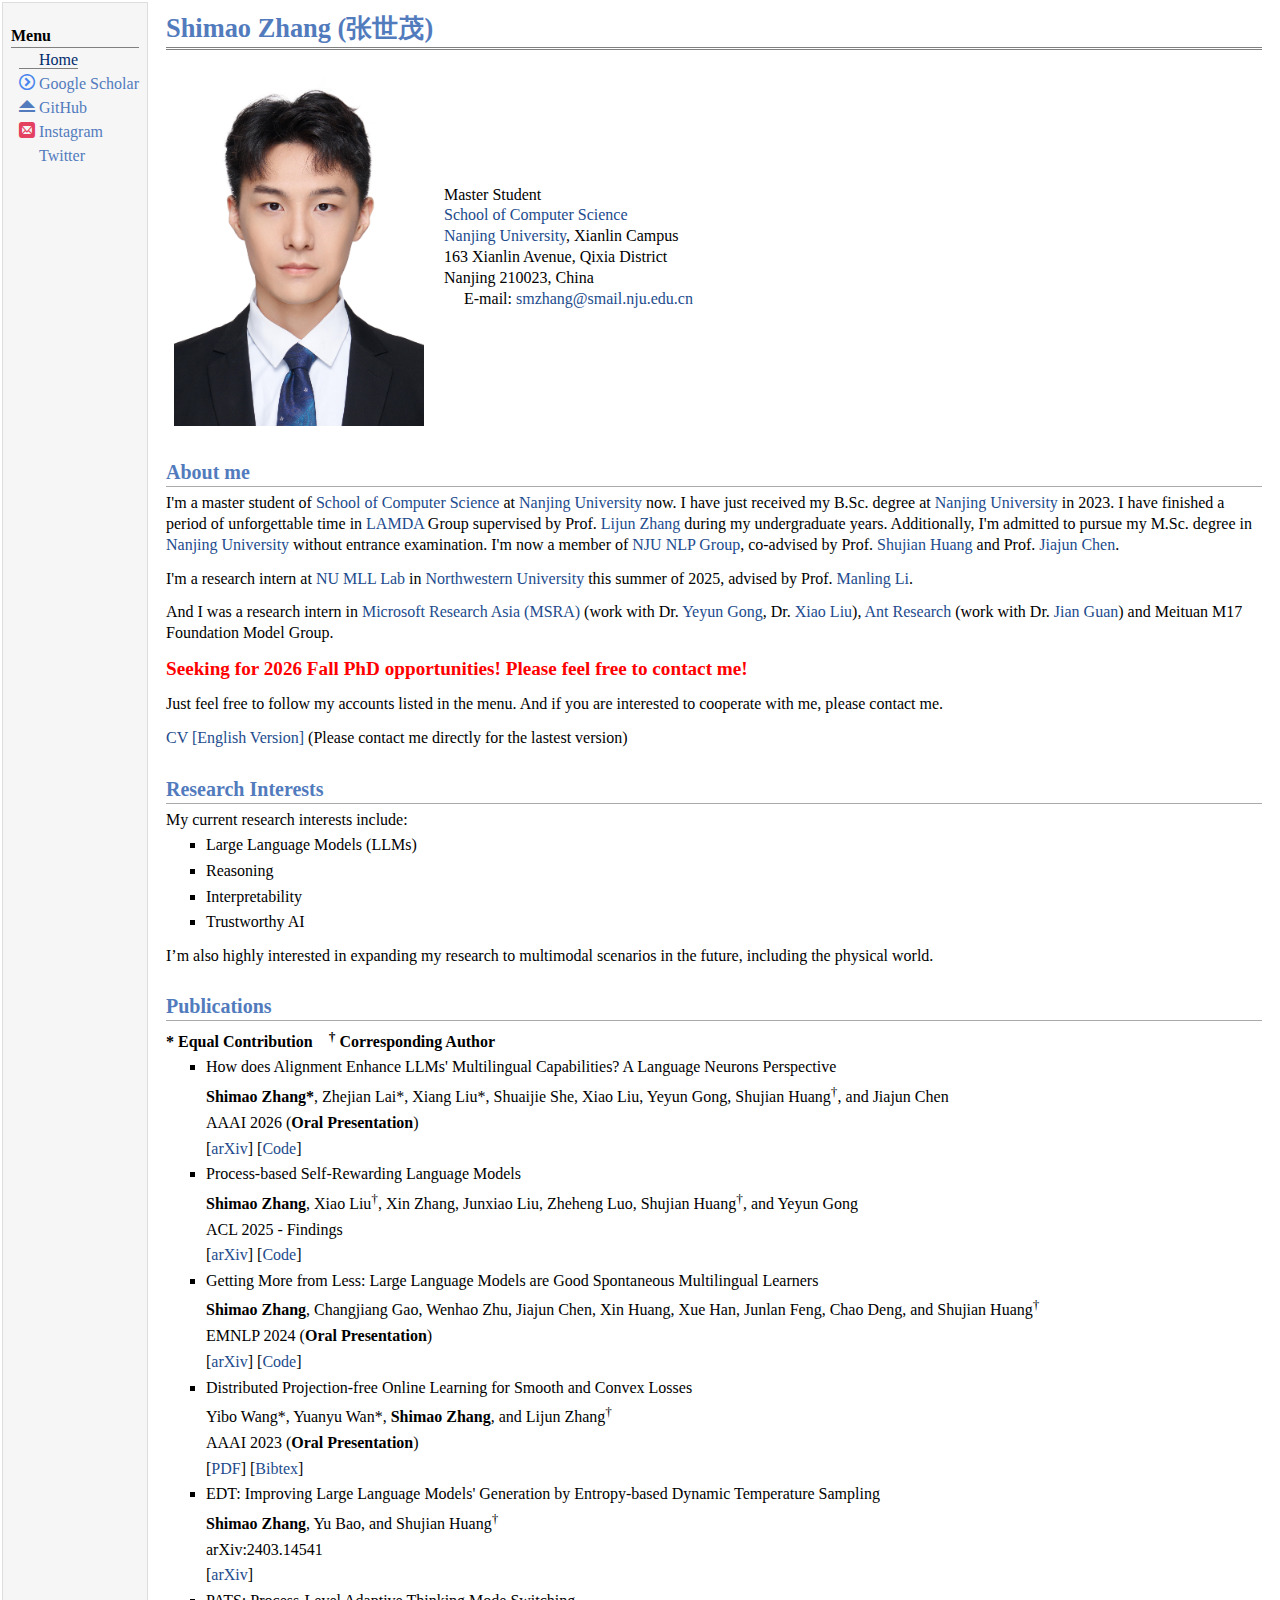
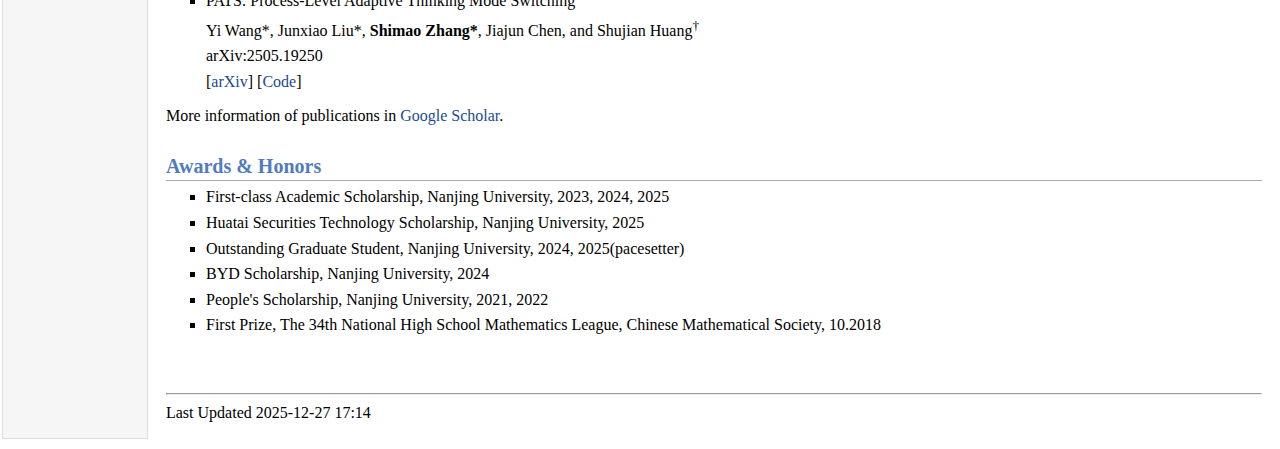
<file: index.html>
<!DOCTYPE html PUBLIC "-//W3C//DTD XHTML 1.1//EN"
  "http://www.w3.org/TR/xhtml11/DTD/xhtml11.dtd">
<html xmlns="http://www.w3.org/1999/xhtml" xml:lang="en">
<head>
  <meta name="generator" content="jemdoc, see http://jemdoc.jaboc.net/" />
  <meta http-equiv="Content-Type" content="text/html;charset=utf-8" />
  <link rel="stylesheet" href="jemdoc.css" type="text/css" />
  <link rel="stylesheet" href="icomoon-v1.0/style.css" type="text/css" />
  <link rel="shortcut icon" href="favicon.ico" />
  <link rel="bookmark" href="favicon.ico" type="image/x-icon"　/>
  <title>Shimao Zhang (张世茂)</title>
</head>
<body>
  <table summary="Table for page layout." id="tlayout">
  <tr valign="top">
    <td id="layout-menu">
      <div class="menu-category">Menu</div>
      <div class="menu-item"><a href="index.html" class="current" target="_blank"><i class="icon-earth"></i> Home</a></div>
      <div class="menu-item"><a href="https://scholar.google.com/citations?user=fCD7VmUAAAAJ"><i class="icon-googlescholar"></i> Google Scholar</a></div>
      <div class="menu-item"><a href="https://github.com/Shimao-Zhang" target="_blank"><i class="icon-github1"></i> GitHub</a></div>
      <!-- <div class="menu-item"><a href="https://www.zhihu.com/people/mi-lan-xiao-tie-jiang-66-31" target="_blank"><i class="icon-zhihu"></i> Zhihu</a></div> -->
      <div class="menu-item"><a href="QR/yoursimonz_qr_ig.png" target="_blank"><i class="icon-instagram1"></i> Instagram</a></div>
      <div class="menu-item"><a href="https://twitter.com/YourSimonz" target="_blank"><i class="icon-twitter1"></i> Twitter</a></div>
    </td>
    <td id="layout-content">
      <div id="toptitle">
        <h1>Shimao Zhang (张世茂)</h1>
      </div>
      <table class="imgtable">
        <tr>
          <td>
          <a href="https://shimao-zhang.github.io/"><img src="photos/IMG_7522.JPG" alt="alt text" width="250px" height="350px" /></a>&nbsp;</td>
          <td align="left"><p>Master Student<br />
          <a href="https://cs.nju.edu.cn">School of Computer Science</a><br />
          <a href="https://www.nju.edu.cn/en/">Nanjing University</a>, Xianlin Campus<br />
          163 Xianlin Avenue, Qixia District<br />
          Nanjing 210023, China<br />
          <i class="icon-envelop"></i> E-mail: <a href="mailto:smzhang@smail.nju.edu.cn">smzhang@smail.nju.edu.cn</a><br />
          </td>
        </tr>
      </table>
      <h2>About me</h2>
        <p>I'm a master student of <a href="https://cs.nju.edu.cn">School of Computer Science</a> at <a href="https://www.nju.edu.cn/en/">Nanjing University</a> now. I have just received my B.Sc. degree at <a href="https://www.nju.edu.cn/en/">Nanjing University</a> in 2023.
        I have finished a period of unforgettable time in <a href="http://www.lamda.nju.edu.cn/">LAMDA</a> Group supervised by Prof. <a href="https://ai.nju.edu.cn/zlj/index.htm">Lijun Zhang</a> during my undergraduate years.
        Additionally, I'm admitted to pursue my M.Sc. degree in <a href="https://www.nju.edu.cn/en/">Nanjing University</a> without entrance examination.
        I'm now a member of <a href="http://nlp.nju.edu.cn/homepage/">NJU NLP Group</a>, co-advised by Prof. <a href="http://nlp.nju.edu.cn/huangsj/">Shujian Huang</a> and Prof. <a href="https://cs.nju.edu.cn/chenjiajun/">Jiajun Chen</a>.</p>
        <p>I'm a research intern at <a href="https://mll-lab-nu.github.io/">NU MLL Lab</a> in <a href="https://www.northwestern.edu/">Northwestern University</a> this summer of 2025, advised by Prof. <a href="https://limanling.github.io/">Manling Li</a>.</p>
        <p>And I was a research intern in <a href="https://www.microsoft.com/en-us/research/lab/microsoft-research-asia/">Microsoft Research Asia (MSRA)</a> (work with Dr. <a href="https://www.microsoft.com/en-us/research/people/yegong/">Yeyun Gong</a>, Dr. <a href="https://xiaoliunlc.github.io/">Xiao Liu</a>), <a href="https://www.antresearch.com/">Ant Research</a> (work with Dr. <a href="https://jianguanthu.github.io/">Jian Guan</a>) and Meituan M17 Foundation Model Group.</p>
        <p><font color="#FF0000"><b><big>Seeking for 2026 Fall PhD opportunities! Please feel free to contact me!</big></b></font></p>
        <p>Just feel free to follow my accounts listed in the menu. And if you are interested to cooperate with me, please contact me.</p>
        <!--<p><a href="">CV [Chinese Version]</a>&emsp;&ensp;<a href="">CV [English Version]</a> (Please contact me directly for the lastest version)</p>-->
        <p><a href="Pubs/CV-ZhangShimao.pdf">CV [English Version]</a> (Please contact me directly for the lastest version)</p>
      <h2>Research Interests</h2>
        <p>My current research interests include:</p>
        <ul>
          <li><p>Large Language Models (LLMs)</p>
          </li>
          <li><p>Reasoning</p>
          </li>
          <li><p>Interpretability</p>
          </li>
          <li><p>Trustworthy AI</p>
          </li>
        </ul>
        <p>I’m also highly interested in expanding my research to multimodal scenarios in the future, including the physical world.</p>
      <h2>Publications</h2>
        <p><b>* Equal Contribution &ensp; <sup>&dagger;</sup> Corresponding Author</b></p>
        <!--<h3>Conference</h3>-->
        <!--<ol>-->
        <ul>
          <li><p>How does Alignment Enhance LLMs' Multilingual Capabilities? A Language Neurons Perspective</p>
            <p><strong>Shimao Zhang*</strong>, Zhejian Lai*, Xiang Liu*, Shuaijie She, Xiao Liu, Yeyun Gong, Shujian Huang<sup>&dagger;</sup>, and Jiajun Chen</p>
            <p>AAAI 2026 (<strong>Oral Presentation</strong>)</p>
            <p>[<a href="https://arxiv.org/abs/2505.21505">arXiv</a>] [<a href="https://github.com/NJUNLP/Language-Neurons-Alignment">Code</a>]</p>
          </li>
          <li><p>Process-based Self-Rewarding Language Models</p>
            <p><strong>Shimao Zhang</strong>, Xiao Liu<sup>&dagger;</sup>, Xin Zhang, Junxiao Liu, Zheheng Luo, Shujian Huang<sup>&dagger;</sup>, and Yeyun Gong</p>
            <p>ACL 2025 - Findings</p>
            <p>[<a href="https://arxiv.org/abs/2503.03746">arXiv</a>] [<a href="https://github.com/Shimao-Zhang/Process-Self-Rewarding">Code</a>]</p>
          </li>
          <li><p>Getting More from Less: Large Language Models are Good Spontaneous Multilingual Learners</p>
            <p><strong>Shimao Zhang</strong>, Changjiang Gao, Wenhao Zhu, Jiajun Chen, Xin Huang, Xue Han, Junlan Feng, Chao Deng, and Shujian Huang<sup>&dagger;</sup></p>
            <!--<p>In Proceedings of the 2024 Conference on Empirical Methods in Natural Language Processing (<strong>EMNLP 2024</strong>), 2024. (<strong>Oral Presentation</strong>)</p>-->
            <p>EMNLP 2024 (<strong>Oral Presentation</strong>)</p>
            <p>[<a href="https://arxiv.org/abs/2405.13816">arXiv</a>] [<a href="https://github.com/Shimao-Zhang/LLM-Multilingual-Learner">Code</a>]</p>
          </li>
          <li><p>Distributed Projection-free Online Learning for Smooth and Convex Losses</p>
            <p>Yibo Wang*, Yuanyu Wan*, <strong>Shimao Zhang</strong>, and Lijun Zhang<sup>&dagger;</sup></p>
            <!--<p>In Proceedings of the 37th AAAI Conference on Artificial Intelligence (<strong>AAAI 2023</strong>), pages 10226 - 10234, 2023.</p>-->
            <p>AAAI 2023 (<strong>Oral Presentation</strong>)</p>
            <p>[<a href="Pubs/2023-AAAI-Distributed.pdf">PDF</a>] [<a href="bibtex/2023-AAAI-Distributed.html">Bibtex</a>]</p>
          </li>
          <li><p>EDT: Improving Large Language Models' Generation by Entropy-based Dynamic Temperature Sampling</p>
            <p><strong>Shimao Zhang</strong>, Yu Bao, and Shujian Huang<sup>&dagger;</sup></p>
            <p>arXiv:2403.14541</p>
            <p>[<a href="https://arxiv.org/abs/2403.14541">arXiv</a>]</p>
          </li>
          <li><p>PATS: Process-Level Adaptive Thinking Mode Switching</p>
            <p>Yi Wang*, Junxiao Liu*, <strong>Shimao Zhang*</strong>, Jiajun Chen, and Shujian Huang<sup>&dagger;</sup></p>
            <p>arXiv:2505.19250</p>
            <p>[<a href="https://arxiv.org/abs/2505.19250">arXiv</a>] [<a href="https://github.com/NJUNLP/PATS">Code</a>]</p>
          </li>
        </ul>
        <!--</ol>-->
      <p>More information of publications in <a href="https://scholar.google.com/citations?user=fCD7VmUAAAAJ">Google Scholar</a>.</p>
      <h2>Awards & Honors</h2>
        <ul>
          <li><p>First-class Academic Scholarship, Nanjing University, 2023, 2024, 2025</p>
          </li>
          <li><p>Huatai Securities Technology Scholarship, Nanjing University, 2025</p>
          </li>
          <li><p>Outstanding Graduate Student, Nanjing University, 2024, 2025(pacesetter)</p>
          </li>
          <li><p>BYD Scholarship, Nanjing University, 2024</p>
          </li>
          <li><p>People's Scholarship, Nanjing University, 2021, 2022</p>
          </li>
          <li><p>First Prize, The 34th National High School Mathematics League, Chinese Mathematical Society, 10.2018</p>
          </li>
        </ul>

      <br />
      <br />
      <hr/>
      <p> Last Updated 2025-12-27 17:14 </p>
      <script type='text/javascript' id='clustrmaps' src='//cdn.clustrmaps.com/map_v2.js?cl=ffffff&w=350&t=tt&d=_4yuEQm5AJDVWhE4BSGxEmV6khPJZZYdXfjSWPaCGRo&co=2d78ad&ct=ffffff&cmo=3acc3a&cmn=ff5353'></script>
    </td>
  </tr>
  </table>
</body>
</html>
</file>
<file: jemdoc.css>
/* Default css file for jemdoc. */

table#tlayout {
    border: none;
    border-collapse: separate;
    background: white;
}

body {
	background: white;
	font-family: Georgia, serif;
	padding-bottom: 8px;
	margin: 0;
}

#layout-menu {
	background: #f6f6f6;
	border: 1px solid #dddddd;
	padding-top: 0.5em;
	padding-left: 8px;
	padding-right: 8px;
	font-size: 1.0em;
	width: auto;
	white-space: nowrap;
    text-align: left;
    vertical-align: top;
}

#layout-menu td {
	background: #f4f4f4;
    vertical-align: top;
}

#layout-content {
	padding-top: 0.0em;
	padding-left: 1.0em;
	padding-right: 1.0em;
    border: none;
    background: white;
    text-align: left;
    vertical-align: top;
}

#layout-menu a {
	line-height: 1.5em;
	margin-left: 0.5em;
}

tt {
    background: #ffffdd;
}

pre, tt {
	font-size: 90%;
	font-family: monaco, monospace;
}

a, a > tt {
	color: #224b8d;
	text-decoration: none;
}

a:hover {
	border-bottom: 1px gray dotted;
}

#layout-menu a.current:link, #layout-menu a.current:visited {
	color: #022b6d;
	border-bottom: 1px gray solid;
}
#layout-menu a:link, #layout-menu a:visited, #layout-menu a:hover {
	color: #527bbd;
	text-decoration: none;
}
#layout-menu a:hover {
	text-decoration: none;
}

div.menu-category {
	border-bottom: 1px solid gray;
	margin-top: 0.8em;
	padding-top: 0.2em;
	padding-bottom: 0.1em;
	font-weight: bold;
}

div.menu-item {
	padding-left: 16px;
	text-indent: -16px;
}

div#toptitle {
	padding-bottom: 0.2em;
	margin-bottom: 1.5em;
	border-bottom: 3px double gray;
}

/* Reduce space if we begin the page with a title. */
div#toptitle + h2, div#toptitle + h3 {
	margin-top: -0.7em;
}

div#subtitle {
	margin-top: 0.0em;
	margin-bottom: 0.0em;
	padding-top: 0em;
	padding-bottom: 0.1em;
}

em {
	font-style: italic;
}

strong {
	font-weight: bold;
}


h1, h2, h3 {
	color: #527bbd;
	margin-top: 0.7em;
	margin-bottom: 0.3em;
	padding-bottom: 0.2em;
	line-height: 1.0;
	padding-top: 0.5em;
	border-bottom: 1px solid #aaaaaa;
}

h1 {
	font-size: 165%;
}

h2 {
	padding-top: 0.8em;
	font-size: 125%;
}

h2 + h3 {
    padding-top: 0.2em;
}

h3 {
	font-size: 110%;
	border-bottom: none;
}

p {
	margin-top: 0.0em;
	margin-bottom: 0.8em;
	padding: 0;
	line-height: 1.3;
}

pre {
	padding: 0;
	margin: 0;
}

div#footer {
	font-size: small;
	border-top: 1px solid #c0c0c0;
	padding-top: 0.1em;
	margin-top: 4.0em;
	color: #c0c0c0;
}

div#footer a {
	color: #80a0b0;
}

div#footer-text {
	float: left;
	padding-bottom: 8px;
}

ul, ol, dl {
	margin-top: 0.2em;
	padding-top: 0;
	margin-bottom: 0.8em;
}

dt {
	margin-top: 0.5em;
	margin-bottom: 0;
}

dl {
	margin-left: 20px;
}

dd {
	color: #222222;
}

dd > *:first-child {
	margin-top: 0;
}

ul {
	list-style-position: outside;
	list-style-type: square;
}

p + ul, p + ol {
	margin-top: -0.5em;
}

li ul, li ol {
	margin-top: -0.3em;
}

ol {
	list-style-position: outside;
	list-style-type: decimal;
}

li p, dd p {
	margin-bottom: 0.3em;
}


ol ol {
	list-style-type: lower-alpha;
}

ol ol ol {
	list-style-type: lower-roman;
}

p + div.codeblock {
	margin-top: -0.6em;
}

div.codeblock, div.infoblock {
	margin-right: 0%;
	margin-top: 1.2em;
	margin-bottom: 1.3em;
}

div.blocktitle {
	font-weight: bold;
	color: #cd7b62;
	margin-top: 1.2em;
	margin-bottom: 0.1em;
}

div.blockcontent {
	border: 1px solid silver;
	padding: 0.3em 0.5em;
}

div.infoblock > div.blockcontent {
	background: #ffffee;
}

div.blockcontent p + ul, div.blockcontent p + ol {
	margin-top: 0.4em;
}

div.infoblock p {
	margin-bottom: 0em;
}

div.infoblock li p, div.infoblock dd p {
	margin-bottom: 0.5em;
}

div.infoblock p + p {
	margin-top: 0.8em;
}

div.codeblock > div.blockcontent {
	background: #f6f6f6;
}

span.pycommand {
	color: #000070;
}

span.statement {
	color: #008800;
}
span.builtin {
	color: #000088;
}
span.special {
	color: #990000;
}
span.operator {
	color: #880000;
}
span.error {
	color: #aa0000;
}
span.comment, span.comment > *, span.string, span.string > * {
	color: #606060;
}

@media print {
	#layout-menu { display: none; }
}

#fwtitle {
	margin: 2px;
}

#fwtitle #toptitle {
	padding-left: 0.5em;
	margin-bottom: 0.5em;
}

#layout-content h1:first-child, #layout-content h2:first-child, #layout-content h3:first-child {
	margin-top: -0.7em;
}

div#toptitle h1, #layout-content div#toptitle h1 {
	margin-bottom: 0.0em;
	padding-bottom: 0.1em;
	padding-top: 0;
	margin-top: 0.5em;
	border-bottom: none;
}

img.eq {
	padding: 0;
	padding-left: 0.1em;
	padding-right: 0.1em;
	margin: 0;
}

img.eqwl {
	padding-left: 2em;
	padding-top: 0.6em;
	padding-bottom: 0.2em;
	margin: 0;
}

table {
    border: 2px solid black;
    border-collapse: collapse;
}

td {
    padding: 2px;
    padding-left: 0.5em;
    padding-right: 0.5em;
    text-align: center;
    border: 1px solid gray;
}

table + table {
    margin-top: 1em;
}

tr.heading {
    font-weight: bold;
    border-bottom: 2px solid black;
}

img {
    border: none;
}

table.imgtable, table.imgtable td {
    border: none;
    text-align: left;
}
</file>
<file: icomoon-v1.0/style.css>
@font-face {
  font-family: 'icomoon';
  src:  url('fonts/icomoon.eot?4965vg');
  src:  url('fonts/icomoon.eot?4965vg#iefix') format('embedded-opentype'),
    url('fonts/icomoon.ttf?4965vg') format('truetype'),
    url('fonts/icomoon.woff?4965vg') format('woff'),
    url('fonts/icomoon.svg?4965vg#icomoon') format('svg');
  font-weight: normal;
  font-style: normal;
  font-display: block;
}

[class^="icon-"], [class*=" icon-"] {
  /* use !important to prevent issues with browser extensions that change fonts */
  font-family: 'icomoon' !important;
  speak: never;
  font-style: normal;
  font-weight: normal;
  font-variant: normal;
  text-transform: none;
  line-height: 1;

  /* Better Font Rendering =========== */
  -webkit-font-smoothing: antialiased;
  -moz-osx-font-smoothing: grayscale;
}

.icon-1password:before {
  content: "\e900";
  color: #0094f5;
}
.icon-500px1:before {
  content: "\e901";
  color: #0099e5;
}
.icon-abbrobotstudio:before {
  content: "\e902";
  color: #ff9e0f;
}
.icon-about-dot-me:before {
  content: "\e903";
  color: #00a98f;
}
.icon-abstract:before {
  content: "\e904";
}
.icon-academia:before {
  content: "\e905";
}
.icon-accusoft:before {
  content: "\e906";
  color: #ff7e4a;
}
.icon-acm:before {
  content: "\e907";
  color: #0085ca;
}
.icon-addthis:before {
  content: "\e908";
  color: #ff6550;
}
.icon-adguard:before {
  content: "\e909";
  color: #66b574;
}
.icon-adobe:before {
  content: "\e90a";
  color: #f00;
}
.icon-adobeacrobatreader:before {
  content: "\e90b";
  color: #ee3f24;
}
.icon-adobeaftereffects:before {
  content: "\e90c";
  color: #d291ff;
}
.icon-adobeaudition:before {
  content: "\e90d";
  color: #00e4bb;
}
.icon-adobecreativecloud:before {
  content: "\e90e";
  color: #d41818;
}
.icon-adobedreamweaver:before {
  content: "\e90f";
  color: #35fa00;
}
.icon-adobeillustrator:before {
  content: "\e910";
  color: #ff7c00;
}
.icon-adobeindesign:before {
  content: "\e911";
  color: #fd3f93;
}
.icon-adobelightroomcc:before {
  content: "\e912";
  color: #3df0f0;
}
.icon-adobelightroomclassic:before {
  content: "\e913";
  color: #add5ec;
}
.icon-adobephotoshop:before {
  content: "\e914";
  color: #00c8ff;
}
.icon-adobepremiere:before {
  content: "\e915";
  color: #ea77ff;
}
.icon-adobetypekit:before {
  content: "\e916";
  color: #87ec00;
}
.icon-adobexd:before {
  content: "\e917";
  color: #ff2bc2;
}
.icon-airbnb:before {
  content: "\e918";
  color: #ff5a5f;
}
.icon-airplayaudio:before {
  content: "\e919";
}
.icon-airplayvideo:before {
  content: "\e91a";
}
.icon-algolia:before {
  content: "\e91b";
  color: #5468ff;
}
.icon-alliedmodders:before {
  content: "\e91c";
  color: #1578d3;
}
.icon-amazon1:before {
  content: "\e91d";
  color: #f90;
}
.icon-amazonalexa:before {
  content: "\e91e";
  color: #00caff;
}
.icon-amazonaws:before {
  content: "\e91f";
}
.icon-amd:before {
  content: "\e920";
  color: #ed1c24;
}
.icon-americanexpress:before {
  content: "\e921";
  color: #2e77bc;
}
.icon-anaconda:before {
  content: "\e922";
  color: #42b029;
}
.icon-analogue:before {
  content: "\e923";
}
.icon-anchor:before {
  content: "\e924";
  color: #8940fa;
}
.icon-android1:before {
  content: "\e925";
  color: #3ddc84;
}
.icon-angellist:before {
  content: "\e926";
}
.icon-angular:before {
  content: "\e927";
  color: #dd0031;
}
.icon-angularuniversal:before {
  content: "\e928";
  color: #00acc1;
}
.icon-ansible:before {
  content: "\e929";
  color: #e00;
}
.icon-apache:before {
  content: "\e92a";
  color: #d22128;
}
.icon-apacheairflow:before {
  content: "\e92b";
  color: #007a88;
}
.icon-apachecordova:before {
  content: "\e92c";
  color: #e8e8e8;
}
.icon-apacheflink:before {
  content: "\e92d";
  color: #e6526f;
}
.icon-apachekafka:before {
  content: "\e92e";
}
.icon-apachenetbeanside:before {
  content: "\e92f";
  color: #1b6ac6;
}
.icon-apacheopenoffice:before {
  content: "\e930";
  color: #0e85cd;
}
.icon-apacherocketmq:before {
  content: "\e931";
  color: #d77310;
}
.icon-apachespark:before {
  content: "\e932";
  color: #e25a1c;
}
.icon-apple:before {
  content: "\e933";
  color: #999;
}
.icon-applemusic:before {
  content: "\e934";
}
.icon-applepay:before {
  content: "\e935";
}
.icon-applepodcasts:before {
  content: "\e936";
  color: #93c;
}
.icon-appveyor:before {
  content: "\e937";
  color: #00b3e0;
}
.icon-aral:before {
  content: "\e938";
  color: #0063cb;
}
.icon-archiveofourown:before {
  content: "\e939";
  color: #900;
}
.icon-archlinux:before {
  content: "\e93a";
  color: #1793d1;
}
.icon-arduino:before {
  content: "\e93b";
  color: #00979d;
}
.icon-artstation:before {
  content: "\e93c";
  color: #13aff0;
}
.icon-arxiv:before {
  content: "\e93d";
  color: #b31b1b;
}
.icon-asana:before {
  content: "\e93e";
}
.icon-asciidoctor:before {
  content: "\e93f";
  color: #e40046;
}
.icon-at-and-t:before {
  content: "\e940";
  color: #00a8e0;
}
.icon-atlassian:before {
  content: "\e941";
  color: #0052cc;
}
.icon-atom:before {
  content: "\e942";
  color: #66595c;
}
.icon-audi:before {
  content: "\e943";
  color: #bb0a30;
}
.icon-audible:before {
  content: "\e944";
  color: #f8991c;
}
.icon-aurelia:before {
  content: "\e945";
  color: #ed2b88;
}
.icon-auth0:before {
  content: "\e946";
  color: #eb5424;
}
.icon-automatic:before {
  content: "\e947";
  color: #7d8084;
}
.icon-autotask:before {
  content: "\e948";
  color: #e51937;
}
.icon-aventrix:before {
  content: "\e949";
  color: #09d;
}
.icon-awesomewm:before {
  content: "\e94a";
  color: #535d6c;
}
.icon-azureartifacts:before {
  content: "\e94b";
  color: #cb2e6d;
}
.icon-azuredevops:before {
  content: "\e94c";
  color: #0078d7;
}
.icon-azurepipelines:before {
  content: "\e94d";
  color: #2560e0;
}
.icon-babel:before {
  content: "\e94e";
  color: #f9dc3e;
}
.icon-baidu:before {
  content: "\e94f";
  color: #2319dc;
}
.icon-bamboo:before {
  content: "\e950";
  color: #0052cc;
}
.icon-bancontact:before {
  content: "\e951";
  color: #005498;
}
.icon-bandcamp:before {
  content: "\e952";
  color: #408294;
}
.icon-bandlab:before {
  content: "\e953";
  color: #dc3710;
}
.icon-basecamp1:before {
  content: "\e954";
  color: #5ecc62;
}
.icon-bathasu:before {
  content: "\e955";
  color: #00a3e0;
}
.icon-beats:before {
  content: "\e956";
  color: #005571;
}
.icon-beatsbydre:before {
  content: "\e957";
  color: #e01f3d;
}
.icon-behance1:before {
  content: "\e958";
  color: #1769ff;
}
.icon-bigcartel:before {
  content: "\e959";
}
.icon-bing:before {
  content: "\e95a";
  color: #008373;
}
.icon-bit:before {
  content: "\e95b";
  color: #73398d;
}
.icon-bitbucket:before {
  content: "\e95c";
  color: #0052cc;
}
.icon-bitcoin:before {
  content: "\e95d";
  color: #f7931a;
}
.icon-bitdefender:before {
  content: "\e95e";
  color: #ed1c24;
}
.icon-bitly:before {
  content: "\e95f";
  color: #ee6123;
}
.icon-bitrise:before {
  content: "\e960";
  color: #683d87;
}
.icon-blackberry:before {
  content: "\e961";
}
.icon-blender:before {
  content: "\e962";
  color: #f5792a;
}
.icon-blogger1:before {
  content: "\e963";
  color: #ff5722;
}
.icon-bmcsoftware:before {
  content: "\e964";
  color: #fe5000;
}
.icon-boeing:before {
  content: "\e965";
  color: #1d439c;
}
.icon-boost:before {
  content: "\e966";
  color: #f69220;
}
.icon-bootstrap:before {
  content: "\e967";
  color: #563d7c;
}
.icon-bower:before {
  content: "\e968";
  color: #ef5734;
}
.icon-box:before {
  content: "\e969";
  color: #0061d5;
}
.icon-brand-dot-ai:before {
  content: "\e96a";
  color: #0aa0ff;
}
.icon-brandfolder:before {
  content: "\e96b";
  color: #40d1f5;
}
.icon-brave:before {
  content: "\e96c";
  color: #fb542b;
}
.icon-breaker:before {
  content: "\e96d";
  color: #003dad;
}
.icon-broadcom:before {
  content: "\e96e";
  color: #cc092f;
}
.icon-buddy:before {
  content: "\e96f";
  color: #1a86fd;
}
.icon-buffer:before {
  content: "\e970";
  color: #168eea;
}
.icon-buymeacoffee:before {
  content: "\e971";
  color: #ff813f;
}
.icon-buzzfeed:before {
  content: "\e972";
  color: #e32;
}
.icon-c:before {
  content: "\e973";
  color: #a8b9cc;
}
.icon-cakephp:before {
  content: "\e974";
  color: #d33c43;
}
.icon-campaignmonitor:before {
  content: "\e975";
  color: #509cf6;
}
.icon-canva:before {
  content: "\e976";
  color: #00c4cc;
}
.icon-cashapp:before {
  content: "\e977";
  color: #00c244;
}
.icon-cassandra:before {
  content: "\e978";
  color: #1287b1;
}
.icon-castorama:before {
  content: "\e979";
  color: #0078d7;
}
.icon-castro:before {
  content: "\e97a";
  color: #00b265;
}
.icon-centos:before {
  content: "\e97b";
  color: #262577;
}
.icon-cevo:before {
  content: "\e97c";
  color: #1eabe2;
}
.icon-chase:before {
  content: "\e97d";
  color: #117aca;
}
.icon-chef:before {
  content: "\e97e";
  color: #f09820;
}
.icon-circle:before {
  content: "\e97f";
  color: #8669ae;
}
.icon-circleci:before {
  content: "\e980";
}
.icon-cirrusci:before {
  content: "\e981";
}
.icon-cisco:before {
  content: "\e982";
  color: #1ba0d7;
}
.icon-civicrm:before {
  content: "\e983";
  color: #81c459;
}
.icon-clockify:before {
  content: "\e984";
  color: #03a9f4;
}
.icon-clojure:before {
  content: "\e985";
  color: #5881d8;
}
.icon-cloudbees:before {
  content: "\e986";
  color: #1997b5;
}
.icon-cloudflare:before {
  content: "\e987";
  color: #f38020;
}
.icon-cmake:before {
  content: "\e988";
  color: #064f8c;
}
.icon-co-op:before {
  content: "\e989";
  color: #00b1e7;
}
.icon-codacy:before {
  content: "\e98a";
}
.icon-codecademy:before {
  content: "\e98b";
  color: #1f4056;
}
.icon-codechef:before {
  content: "\e98c";
  color: #5b4638;
}
.icon-codeclimate:before {
  content: "\e98d";
}
.icon-codecov:before {
  content: "\e98e";
  color: #f01f7a;
}
.icon-codefactor:before {
  content: "\e98f";
  color: #f44a6a;
}
.icon-codeforces:before {
  content: "\e990";
  color: #1f8acb;
}
.icon-codeigniter:before {
  content: "\e991";
  color: #ee4623;
}
.icon-codepen1:before {
  content: "\e992";
}
.icon-coderwall:before {
  content: "\e993";
  color: #3e8dcc;
}
.icon-codesandbox:before {
  content: "\e994";
}
.icon-codeship:before {
  content: "\e995";
  color: #3c4858;
}
.icon-codewars:before {
  content: "\e996";
  color: #ad2c27;
}
.icon-codio:before {
  content: "\e997";
  color: #4574e0;
}
.icon-coffeescript:before {
  content: "\e998";
}
.icon-coinbase:before {
  content: "\e999";
  color: #0667d0;
}
.icon-commonworkflowlanguage:before {
  content: "\e99a";
  color: #b5314c;
}
.icon-composer:before {
  content: "\e99b";
  color: #885630;
}
.icon-compropago:before {
  content: "\e99c";
  color: #00aaef;
}
.icon-conda-forge:before {
  content: "\e99d";
}
.icon-conekta:before {
  content: "\e99e";
  color: #414959;
}
.icon-confluence:before {
  content: "\e99f";
}
.icon-coronarenderer:before {
  content: "\e9a0";
  color: #e6502a;
}
.icon-coursera:before {
  content: "\e9a1";
  color: #2a73cc;
}
.icon-coveralls:before {
  content: "\e9a2";
  color: #3f5767;
}
.icon-cpanel:before {
  content: "\e9a3";
  color: #ff6c2c;
}
.icon-cplusplus:before {
  content: "\e9a4";
  color: #00599c;
}
.icon-creativecommons:before {
  content: "\e9a5";
  color: #ef9421;
}
.icon-crehana:before {
  content: "\e9a6";
  color: #4b22f4;
}
.icon-crunchbase:before {
  content: "\e9a7";
  color: #0288d1;
}
.icon-crunchyroll:before {
  content: "\e9a8";
  color: #f47521;
}
.icon-cryengine:before {
  content: "\e9a9";
}
.icon-csharp:before {
  content: "\e9aa";
  color: #239120;
}
.icon-css31:before {
  content: "\e9ab";
  color: #1572b6;
}
.icon-csswizardry:before {
  content: "\e9ac";
  color: #f43059;
}
.icon-curl:before {
  content: "\e9ad";
}
.icon-d3-dot-js:before {
  content: "\e9ae";
  color: #f9a03c;
}
.icon-dailymotion:before {
  content: "\e9af";
  color: #0066dc;
}
.icon-dart:before {
  content: "\e9b0";
  color: #0175c2;
}
.icon-dashlane:before {
  content: "\e9b1";
  color: #007c97;
}
.icon-datacamp:before {
  content: "\e9b2";
  color: #3ac;
}
.icon-dazn:before {
  content: "\e9b3";
  color: #f8f8f5;
}
.icon-dblp:before {
  content: "\e9b4";
  color: #004f9f;
}
.icon-debian:before {
  content: "\e9b5";
  color: #a81d33;
}
.icon-deepin:before {
  content: "\e9b6";
  color: #007cff;
}
.icon-deezer:before {
  content: "\e9b7";
  color: #feaa2d;
}
.icon-delicious1:before {
  content: "\e9b8";
  color: #39f;
}
.icon-deliveroo:before {
  content: "\e9b9";
  color: #00ccbc;
}
.icon-dell:before {
  content: "\e9ba";
  color: #007db8;
}
.icon-deno:before {
  content: "\e9bb";
}
.icon-dependabot:before {
  content: "\e9bc";
  color: #025e8c;
}
.icon-designernews:before {
  content: "\e9bd";
  color: #2d72d9;
}
.icon-dev-dot-to:before {
  content: "\e9be";
}
.icon-deviantart1:before {
  content: "\e9bf";
  color: #05cc47;
}
.icon-devrant:before {
  content: "\e9c0";
  color: #f99a66;
}
.icon-diaspora:before {
  content: "\e9c1";
}
.icon-digg:before {
  content: "\e9c2";
}
.icon-digitalocean:before {
  content: "\e9c3";
  color: #0080ff;
}
.icon-directus:before {
  content: "\e9c4";
}
.icon-discord:before {
  content: "\e9c5";
  color: #7289da;
}
.icon-discourse:before {
  content: "\e9c6";
}
.icon-discover:before {
  content: "\e9c7";
  color: #ff6000;
}
.icon-disqus:before {
  content: "\e9c8";
  color: #2e9fff;
}
.icon-disroot:before {
  content: "\e9c9";
  color: #50162d;
}
.icon-django:before {
  content: "\e9ca";
}
.icon-dlna:before {
  content: "\e9cb";
  color: #48a842;
}
.icon-docker:before {
  content: "\e9cc";
  color: #1488c6;
}
.icon-docusign:before {
  content: "\e9cd";
  color: #fc2;
}
.icon-dolby:before {
  content: "\e9ce";
}
.icon-dot-net:before {
  content: "\e9cf";
  color: #5c2d91;
}
.icon-draugiem-dot-lv:before {
  content: "\e9d0";
  color: #f60;
}
.icon-dribbble1:before {
  content: "\e9d1";
  color: #ea4c89;
}
.icon-drone:before {
  content: "\e9d2";
}
.icon-dropbox1:before {
  content: "\e9d3";
  color: #0061ff;
}
.icon-drupal:before {
  content: "\e9d4";
  color: #0678be;
}
.icon-dtube:before {
  content: "\e9d5";
  color: #f00;
}
.icon-duckduckgo:before {
  content: "\e9d6";
  color: #de5833;
}
.icon-dunked:before {
  content: "\e9d7";
  color: #2da9d7;
}
.icon-duolingo:before {
  content: "\e9d8";
  color: #58cc02;
}
.icon-dynatrace:before {
  content: "\e9d9";
  color: #1496ff;
}
.icon-ebay:before {
  content: "\e9da";
  color: #e53238;
}
.icon-eclipseide:before {
  content: "\e9db";
  color: #2c2255;
}
.icon-elastic:before {
  content: "\e9dc";
  color: #005571;
}
.icon-elasticcloud:before {
  content: "\e9dd";
  color: #005571;
}
.icon-elasticsearch:before {
  content: "\e9de";
  color: #005571;
}
.icon-elasticstack:before {
  content: "\e9df";
  color: #005571;
}
.icon-electron:before {
  content: "\e9e0";
  color: #47848f;
}
.icon-elementary:before {
  content: "\e9e1";
  color: #64baff;
}
.icon-eleventy:before {
  content: "\e9e2";
}
.icon-ello1:before {
  content: "\e9e3";
}
.icon-elsevier:before {
  content: "\e9e4";
  color: #ff6c00;
}
.icon-ember-dot-js:before {
  content: "\e9e5";
  color: #e04e39;
}
.icon-emlakjet:before {
  content: "\e9e6";
  color: #0ae524;
}
.icon-empirekred:before {
  content: "\e9e7";
  color: #72be50;
}
.icon-envato:before {
  content: "\e9e8";
  color: #81b441;
}
.icon-epel:before {
  content: "\e9e9";
  color: #fc0000;
}
.icon-epicgames:before {
  content: "\e9ea";
}
.icon-epson:before {
  content: "\e9eb";
  color: #039;
}
.icon-esea:before {
  content: "\e9ec";
  color: #0e9648;
}
.icon-eslint:before {
  content: "\e9ed";
  color: #4b32c3;
}
.icon-ethereum:before {
  content: "\e9ee";
}
.icon-etsy:before {
  content: "\e9ef";
  color: #f16521;
}
.icon-eventbrite:before {
  content: "\e9f0";
  color: #f05537;
}
.icon-eventstore:before {
  content: "\e9f1";
  color: #5ab552;
}
.icon-evernote:before {
  content: "\e9f2";
  color: #00a82d;
}
.icon-everplaces:before {
  content: "\e9f3";
  color: #fa4b32;
}
.icon-evry:before {
  content: "\e9f4";
  color: #063a54;
}
.icon-exercism:before {
  content: "\e9f5";
  color: #009cab;
}
.icon-expertsexchange:before {
  content: "\e9f6";
  color: #00aae7;
}
.icon-expo:before {
  content: "\e9f7";
}
.icon-eyeem:before {
  content: "\e9f8";
}
.icon-f-droid:before {
  content: "\e9f9";
  color: #1976d2;
}
.icon-f-secure:before {
  content: "\e9fa";
  color: #00baff;
}
.icon-facebook1:before {
  content: "\e9fb";
  color: #1877f2;
}
.icon-faceit:before {
  content: "\e9fc";
  color: #f50;
}
.icon-fandango:before {
  content: "\e9fd";
  color: #ff7300;
}
.icon-favro:before {
  content: "\e9fe";
  color: #512da8;
}
.icon-feathub:before {
  content: "\e9ff";
  color: #9b9b9b;
}
.icon-fedora:before {
  content: "\ea00";
  color: #294172;
}
.icon-feedly:before {
  content: "\ea01";
  color: #2bb24c;
}
.icon-fidoalliance:before {
  content: "\ea02";
  color: #ffbf3b;
}
.icon-figma:before {
  content: "\ea03";
  color: #f24e1e;
}
.icon-filezilla:before {
  content: "\ea04";
  color: #bf0000;
}
.icon-firebase:before {
  content: "\ea05";
  color: #ffca28;
}
.icon-fitbit:before {
  content: "\ea06";
  color: #00b0b9;
}
.icon-fiverr:before {
  content: "\ea07";
  color: #1dbf73;
}
.icon-flask:before {
  content: "\ea08";
}
.icon-flattr1:before {
  content: "\ea09";
}
.icon-flickr1:before {
  content: "\ea0a";
  color: #0063dc;
}
.icon-flipboard:before {
  content: "\ea0b";
  color: #e12828;
}
.icon-floatplane:before {
  content: "\ea0c";
  color: #00aeef;
}
.icon-flutter:before {
  content: "\ea0d";
  color: #02569b;
}
.icon-fnac:before {
  content: "\ea0e";
  color: #e1a925;
}
.icon-formstack:before {
  content: "\ea0f";
  color: #21b573;
}
.icon-fossa:before {
  content: "\ea10";
  color: #90a1b8;
}
.icon-fossilscm:before {
  content: "\ea11";
  color: #548294;
}
.icon-foursquare1:before {
  content: "\ea12";
  color: #f94877;
}
.icon-framer:before {
  content: "\ea13";
  color: #05f;
}
.icon-freebsd:before {
  content: "\ea14";
  color: #ab2b28;
}
.icon-freecodecamp:before {
  content: "\ea15";
  color: #006400;
}
.icon-fujifilm:before {
  content: "\ea16";
  color: #ed1a3a;
}
.icon-fujitsu:before {
  content: "\ea17";
  color: #f00;
}
.icon-furaffinity:before {
  content: "\ea18";
  color: #faaf3a;
}
.icon-furrynetwork:before {
  content: "\ea19";
  color: #2e75b4;
}
.icon-garmin:before {
  content: "\ea1a";
  color: #007cc3;
}
.icon-gatsby:before {
  content: "\ea1b";
  color: #639;
}
.icon-gauges:before {
  content: "\ea1c";
  color: #2fa66a;
}
.icon-genius:before {
  content: "\ea1d";
  color: #ffff64;
}
.icon-gentoo:before {
  content: "\ea1e";
  color: #54487a;
}
.icon-geocaching:before {
  content: "\ea1f";
  color: #00874d;
}
.icon-gerrit:before {
  content: "\ea20";
  color: #eee;
}
.icon-ghost:before {
  content: "\ea21";
  color: #738a94;
}
.icon-gimp:before {
  content: "\ea22";
  color: #5c5543;
}
.icon-git1:before {
  content: "\ea23";
  color: #f05032;
}
.icon-gitea:before {
  content: "\ea24";
  color: #609926;
}
.icon-github1:before {
  content: "\ea25";
}
.icon-gitlab:before {
  content: "\ea26";
  color: #fca121;
}
.icon-gitpod:before {
  content: "\ea27";
  color: #1aa6e4;
}
.icon-gitter:before {
  content: "\ea28";
  color: #ed1965;
}
.icon-glassdoor:before {
  content: "\ea29";
  color: #0caa41;
}
.icon-glitch:before {
  content: "\ea2a";
  color: #33f;
}
.icon-gmail:before {
  content: "\ea2b";
  color: #d14836;
}
.icon-gnome:before {
  content: "\ea2c";
  color: #4a86cf;
}
.icon-gnu:before {
  content: "\ea2d";
  color: #a42e2b;
}
.icon-gnuicecat:before {
  content: "\ea2e";
  color: #002f5b;
}
.icon-gnuprivacyguard:before {
  content: "\ea2f";
  color: #0093dd;
}
.icon-gnusocial:before {
  content: "\ea30";
  color: #a22430;
}
.icon-go:before {
  content: "\ea31";
  color: #00add8;
}
.icon-godotengine:before {
  content: "\ea32";
  color: #478cbf;
}
.icon-gog-dot-com:before {
  content: "\ea33";
  color: #86328a;
}
.icon-goldenline:before {
  content: "\ea34";
  color: #f1b92b;
}
.icon-goodreads:before {
  content: "\ea35";
  color: #630;
}
.icon-google1:before {
  content: "\ea36";
  color: #4285f4;
}
.icon-googleads:before {
  content: "\ea37";
  color: #4285f4;
}
.icon-googleanalytics:before {
  content: "\ea38";
  color: #ffc107;
}
.icon-googlechrome:before {
  content: "\ea39";
  color: #4285f4;
}
.icon-googlecloud:before {
  content: "\ea3a";
  color: #4285f4;
}
.icon-googledrive:before {
  content: "\ea3b";
  color: #4285f4;
}
.icon-googlehangouts:before {
  content: "\ea3c";
  color: #0c9d58;
}
.icon-googlehangoutschat:before {
  content: "\ea3d";
  color: #00897b;
}
.icon-googlekeep:before {
  content: "\ea3e";
  color: #fb0;
}
.icon-googlepay:before {
  content: "\ea3f";
  color: #5f6368;
}
.icon-googleplay:before {
  content: "\ea40";
  color: #607d8b;
}
.icon-googlepodcasts:before {
  content: "\ea41";
  color: #4285f4;
}
.icon-googlescholar:before {
  content: "\ea42";
  color: #4885ed;
}
.icon-googlesearchconsole:before {
  content: "\ea43";
  color: #458cf5;
}
.icon-gov-dot-uk:before {
  content: "\ea44";
  color: #005ea5;
}
.icon-gradle:before {
  content: "\ea45";
}
.icon-grafana:before {
  content: "\ea46";
  color: #f46800;
}
.icon-graphcool:before {
  content: "\ea47";
  color: #27ae60;
}
.icon-graphql:before {
  content: "\ea48";
  color: #e10098;
}
.icon-grav:before {
  content: "\ea49";
}
.icon-gravatar:before {
  content: "\ea4a";
  color: #1e8cbe;
}
.icon-greenkeeper:before {
  content: "\ea4b";
  color: #00c775;
}
.icon-greensock:before {
  content: "\ea4c";
  color: #88ce02;
}
.icon-groovy:before {
  content: "\ea4d";
  color: #4298b8;
}
.icon-groupon:before {
  content: "\ea4e";
  color: #53a318;
}
.icon-gulp:before {
  content: "\ea4f";
  color: #da4648;
}
.icon-gumroad:before {
  content: "\ea50";
  color: #36a9ae;
}
.icon-gumtree:before {
  content: "\ea51";
  color: #72ef36;
}
.icon-gutenberg:before {
  content: "\ea52";
}
.icon-habr:before {
  content: "\ea53";
  color: #77a2b6;
}
.icon-hackaday:before {
  content: "\ea54";
}
.icon-hackerearth:before {
  content: "\ea55";
  color: #323754;
}
.icon-hackerone:before {
  content: "\ea56";
  color: #494649;
}
.icon-hackerrank:before {
  content: "\ea57";
  color: #2ec866;
}
.icon-hackhands:before {
  content: "\ea58";
  color: #00acbd;
}
.icon-hackster:before {
  content: "\ea59";
  color: #1bacf7;
}
.icon-happycow:before {
  content: "\ea5a";
  color: #7c4ec4;
}
.icon-hashnode:before {
  content: "\ea5b";
  color: #2962ff;
}
.icon-haskell:before {
  content: "\ea5c";
  color: #5d4f85;
}
.icon-hatenabookmark:before {
  content: "\ea5d";
  color: #00a4de;
}
.icon-haxe:before {
  content: "\ea5e";
  color: #ea8220;
}
.icon-helm:before {
  content: "\ea5f";
  color: #277a9f;
}
.icon-here:before {
  content: "\ea60";
  color: #48dad0;
}
.icon-heroku:before {
  content: "\ea61";
  color: #430098;
}
.icon-hexo:before {
  content: "\ea62";
  color: #0e83cd;
}
.icon-highly:before {
  content: "\ea63";
  color: #ff3c00;
}
.icon-hipchat:before {
  content: "\ea64";
  color: #0052cc;
}
.icon-hitachi:before {
  content: "\ea65";
  color: #e60027;
}
.icon-hockeyapp:before {
  content: "\ea66";
  color: #009ee1;
}
.icon-homeassistant:before {
  content: "\ea67";
  color: #41bdf5;
}
.icon-homify:before {
  content: "\ea68";
  color: #7dcda3;
}
.icon-hootsuite:before {
  content: "\ea69";
}
.icon-houzz:before {
  content: "\ea6a";
  color: #4dbc15;
}
.icon-hp:before {
  content: "\ea6b";
  color: #0096d6;
}
.icon-html5:before {
  content: "\ea6c";
  color: #e34f26;
}
.icon-htmlacademy:before {
  content: "\ea6d";
  color: #302683;
}
.icon-huawei:before {
  content: "\ea6e";
  color: #f00;
}
.icon-hubspot:before {
  content: "\ea6f";
  color: #ff7a59;
}
.icon-hulu:before {
  content: "\ea70";
  color: #3dbb3d;
}
.icon-humblebundle:before {
  content: "\ea71";
  color: #cc2929;
}
.icon-hurriyetemlak:before {
  content: "\ea72";
  color: #e02826;
}
.icon-hypothesis:before {
  content: "\ea73";
  color: #bd1c2b;
}
.icon-iata:before {
  content: "\ea74";
  color: #004e81;
}
.icon-ibm:before {
  content: "\ea75";
  color: #054ada;
}
.icon-icloud:before {
  content: "\ea76";
  color: #3693f3;
}
.icon-icomoon:before {
  content: "\ea77";
  color: #825794;
}
.icon-icon:before {
  content: "\ea78";
  color: #31b8bb;
}
.icon-iconjar:before {
  content: "\ea79";
  color: #16a5f3;
}
.icon-icq:before {
  content: "\ea7a";
  color: #7ebd00;
}
.icon-ideal:before {
  content: "\ea7b";
  color: #c06;
}
.icon-ifixit:before {
  content: "\ea7c";
  color: #0071ce;
}
.icon-imdb:before {
  content: "\ea7d";
  color: #e6b91e;
}
.icon-imgur:before {
  content: "\ea7e";
  color: #1bb76e;
}
.icon-indeed:before {
  content: "\ea7f";
  color: #2164f3;
}
.icon-influxdb:before {
  content: "\ea80";
  color: #22adf6;
}
.icon-inkscape:before {
  content: "\ea81";
}
.icon-instacart:before {
  content: "\ea82";
  color: #43b02a;
}
.icon-instagram1:before {
  content: "\ea83";
  color: #e4405f;
}
.icon-instapaper:before {
  content: "\ea84";
}
.icon-intel:before {
  content: "\ea85";
  color: #0071c5;
}
.icon-intellijidea:before {
  content: "\ea86";
}
.icon-intercom:before {
  content: "\ea87";
  color: #1f8ded;
}
.icon-internetarchive:before {
  content: "\ea88";
}
.icon-internetexplorer:before {
  content: "\ea89";
  color: #0076d6;
}
.icon-invision:before {
  content: "\ea8a";
  color: #f36;
}
.icon-invoiceninja:before {
  content: "\ea8b";
}
.icon-ionic:before {
  content: "\ea8c";
  color: #3880ff;
}
.icon-ios:before {
  content: "\ea8d";
}
.icon-ipfs:before {
  content: "\ea8e";
  color: #65c2cb;
}
.icon-issuu:before {
  content: "\ea8f";
  color: #f36d5d;
}
.icon-itch-dot-io:before {
  content: "\ea90";
  color: #fa5c5c;
}
.icon-itunes:before {
  content: "\ea91";
  color: #fb5bc5;
}
.icon-jabber:before {
  content: "\ea92";
  color: #c00;
}
.icon-java:before {
  content: "\ea93";
  color: #007396;
}
.icon-javascript:before {
  content: "\ea94";
  color: #f7df1e;
}
.icon-jekyll:before {
  content: "\ea95";
  color: #c00;
}
.icon-jenkins:before {
  content: "\ea96";
  color: #d24939;
}
.icon-jest:before {
  content: "\ea97";
  color: #c21325;
}
.icon-jet:before {
  content: "\ea98";
  color: #fbba00;
}
.icon-jetbrains:before {
  content: "\ea99";
}
.icon-jinja:before {
  content: "\ea9a";
  color: #b41717;
}
.icon-jira:before {
  content: "\ea9b";
}
.icon-joomla1:before {
  content: "\ea9c";
  color: #5091cd;
}
.icon-jquery:before {
  content: "\ea9d";
  color: #0769ad;
}
.icon-jsdelivr:before {
  content: "\ea9e";
  color: #e84d3d;
}
.icon-jsfiddle:before {
  content: "\ea9f";
  color: #4679a4;
}
.icon-json:before {
  content: "\eaa0";
}
.icon-jupyter:before {
  content: "\eaa1";
  color: #f37626;
}
.icon-justgiving:before {
  content: "\eaa2";
  color: #ad29b6;
}
.icon-kaggle:before {
  content: "\eaa3";
  color: #20beff;
}
.icon-kaios:before {
  content: "\eaa4";
  color: #6f02b5;
}
.icon-kaspersky:before {
  content: "\eaa5";
  color: #009982;
}
.icon-kentico:before {
  content: "\eaa6";
  color: #f05a22;
}
.icon-keras:before {
  content: "\eaa7";
  color: #d00000;
}
.icon-keybase:before {
  content: "\eaa8";
  color: #33a0ff;
}
.icon-keycdn:before {
  content: "\eaa9";
  color: #3686be;
}
.icon-khanacademy:before {
  content: "\eaaa";
  color: #14bf96;
}
.icon-kibana:before {
  content: "\eaab";
  color: #005571;
}
.icon-kickstarter:before {
  content: "\eaac";
  color: #2bde73;
}
.icon-kik:before {
  content: "\eaad";
  color: #82bc23;
}
.icon-kirby:before {
  content: "\eaae";
  color: #ff0100;
}
.icon-klout:before {
  content: "\eaaf";
  color: #e44600;
}
.icon-known:before {
  content: "\eab0";
}
.icon-ko-fi:before {
  content: "\eab1";
  color: #f16061;
}
.icon-kodi:before {
  content: "\eab2";
  color: #17b2e7;
}
.icon-koding:before {
  content: "\eab3";
  color: #00b057;
}
.icon-kotlin:before {
  content: "\eab4";
  color: #0095d5;
}
.icon-krita:before {
  content: "\eab5";
  color: #3babff;
}
.icon-kubernetes:before {
  content: "\eab6";
  color: #326ce5;
}
.icon-laravel:before {
  content: "\eab7";
  color: #ff2d20;
}
.icon-laravelhorizon:before {
  content: "\eab8";
  color: #405263;
}
.icon-laravelnova:before {
  content: "\eab9";
}
.icon-last-dot-fm:before {
  content: "\eaba";
  color: #d51007;
}
.icon-lastpass:before {
  content: "\eabb";
  color: #d32d27;
}
.icon-latex:before {
  content: "\eabc";
  color: #008080;
}
.icon-launchpad:before {
  content: "\eabd";
  color: #f8c300;
}
.icon-leetcode:before {
  content: "\eabe";
  color: #f89f1b;
}
.icon-lenovo:before {
  content: "\eabf";
  color: #e2231a;
}
.icon-letsencrypt:before {
  content: "\eac0";
  color: #003a70;
}
.icon-letterboxd:before {
  content: "\eac1";
  color: #00d735;
}
.icon-lgtm:before {
  content: "\eac2";
  color: #fff;
}
.icon-liberapay:before {
  content: "\eac3";
  color: #f6c915;
}
.icon-librarything:before {
  content: "\eac4";
}
.icon-libreoffice1:before {
  content: "\eac5";
  color: #18a303;
}
.icon-line:before {
  content: "\eac6";
  color: #00c300;
}
.icon-linewebtoon:before {
  content: "\eac7";
  color: #00d564;
}
.icon-linkedin1:before {
  content: "\eac8";
  color: #0077b5;
}
.icon-linode:before {
  content: "\eac9";
  color: #00a95c;
}
.icon-linux:before {
  content: "\eaca";
  color: #fcc624;
}
.icon-linuxfoundation:before {
  content: "\eacb";
  color: #009bee;
}
.icon-linuxmint:before {
  content: "\eacc";
  color: #87cf3e;
}
.icon-livejournal:before {
  content: "\eacd";
  color: #00b0ea;
}
.icon-livestream:before {
  content: "\eace";
  color: #cf202e;
}
.icon-llvm:before {
  content: "\eacf";
}
.icon-logstash:before {
  content: "\ead0";
  color: #005571;
}
.icon-loop1:before {
  content: "\ead1";
  color: #f29400;
}
.icon-lua:before {
  content: "\ead2";
  color: #2c2d72;
}
.icon-lufthansa:before {
  content: "\ead3";
  color: #05164d;
}
.icon-lumen:before {
  content: "\ead4";
  color: #e74430;
}
.icon-lyft:before {
  content: "\ead5";
  color: #ff00bf;
}
.icon-macys:before {
  content: "\ead6";
  color: #e21a2c;
}
.icon-magento:before {
  content: "\ead7";
  color: #ee672f;
}
.icon-magisk:before {
  content: "\ead8";
  color: #00af9c;
}
.icon-mail-dot-ru:before {
  content: "\ead9";
  color: #168de2;
}
.icon-mailchimp:before {
  content: "\eada";
  color: #ffe01b;
}
.icon-makerbot:before {
  content: "\eadb";
  color: #ff1e0d;
}
.icon-manageiq:before {
  content: "\eadc";
  color: #ef2929;
}
.icon-manjaro:before {
  content: "\eadd";
  color: #35bf5c;
}
.icon-mapbox:before {
  content: "\eade";
}
.icon-markdown:before {
  content: "\eadf";
}
.icon-marketo:before {
  content: "\eae0";
  color: #5c4c9f;
}
.icon-mastercard:before {
  content: "\eae1";
  color: #eb001b;
}
.icon-mastodon:before {
  content: "\eae2";
  color: #3088d4;
}
.icon-materialdesign:before {
  content: "\eae3";
  color: #757575;
}
.icon-mathworks:before {
  content: "\eae4";
  color: #0076a8;
}
.icon-matrix:before {
  content: "\eae5";
}
.icon-mattermost:before {
  content: "\eae6";
  color: #0072c6;
}
.icon-matternet:before {
  content: "\eae7";
}
.icon-mcafee:before {
  content: "\eae8";
  color: #c01818;
}
.icon-mdnwebdocs:before {
  content: "\eae9";
}
.icon-mediafire:before {
  content: "\eaea";
  color: #1299f3;
}
.icon-mediatemple:before {
  content: "\eaeb";
}
.icon-medium:before {
  content: "\eaec";
}
.icon-meetup:before {
  content: "\eaed";
  color: #ed1c40;
}
.icon-mega:before {
  content: "\eaee";
  color: #d9272e;
}
.icon-mendeley:before {
  content: "\eaef";
  color: #9d1620;
}
.icon-mercedes:before {
  content: "\eaf0";
}
.icon-messenger:before {
  content: "\eaf1";
  color: #00b2ff;
}
.icon-meteor:before {
  content: "\eaf2";
  color: #de4f4f;
}
.icon-micro-dot-blog:before {
  content: "\eaf3";
  color: #fd8308;
}
.icon-microgenetics:before {
  content: "\eaf4";
  color: #f00;
}
.icon-microsoft:before {
  content: "\eaf5";
  color: #666;
}
.icon-microsoftaccess:before {
  content: "\eaf6";
  color: #ba141a;
}
.icon-microsoftazure:before {
  content: "\eaf7";
  color: #0089d6;
}
.icon-microsoftedge:before {
  content: "\eaf8";
  color: #0078d7;
}
.icon-microsoftexcel:before {
  content: "\eaf9";
  color: #217346;
}
.icon-microsoftoffice:before {
  content: "\eafa";
  color: #e74025;
}
.icon-microsoftonedrive:before {
  content: "\eafb";
  color: #094ab2;
}
.icon-microsoftonenote:before {
  content: "\eafc";
  color: #80397b;
}
.icon-microsoftoutlook:before {
  content: "\eafd";
  color: #0072c6;
}
.icon-microsoftpowerpoint:before {
  content: "\eafe";
  color: #d24726;
}
.icon-microsoftteams:before {
  content: "\eaff";
  color: #6264a7;
}
.icon-microsoftword:before {
  content: "\eb00";
  color: #2b579a;
}
.icon-microstrategy:before {
  content: "\eb01";
  color: #d9232e;
}
.icon-minds:before {
  content: "\eb02";
  color: #fed12f;
}
.icon-minetest:before {
  content: "\eb03";
  color: #53ac56;
}
.icon-minutemailer:before {
  content: "\eb04";
  color: #3abfe6;
}
.icon-mix:before {
  content: "\eb05";
  color: #ff8126;
}
.icon-mixcloud:before {
  content: "\eb06";
  color: #314359;
}
.icon-mixer:before {
  content: "\eb07";
  color: #002050;
}
.icon-mojang:before {
  content: "\eb08";
  color: #db1f29;
}
.icon-monero:before {
  content: "\eb09";
  color: #f60;
}
.icon-mongodb:before {
  content: "\eb0a";
  color: #47a248;
}
.icon-monkeytie:before {
  content: "\eb0b";
  color: #ffc619;
}
.icon-monogram:before {
  content: "\eb0c";
  color: #fdb22a;
}
.icon-monster:before {
  content: "\eb0d";
  color: #6e46ae;
}
.icon-monzo:before {
  content: "\eb0e";
}
.icon-moo:before {
  content: "\eb0f";
  color: #00945e;
}
.icon-mozilla:before {
  content: "\eb10";
}
.icon-mozillafirefox:before {
  content: "\eb11";
  color: #ff7139;
}
.icon-musescore:before {
  content: "\eb12";
  color: #1a70b8;
}
.icon-mxlinux:before {
  content: "\eb13";
}
.icon-myspace:before {
  content: "\eb14";
}
.icon-mysql:before {
  content: "\eb15";
  color: #4479a1;
}
.icon-nativescript:before {
  content: "\eb16";
  color: #3655ff;
}
.icon-nec:before {
  content: "\eb17";
  color: #1414a0;
}
.icon-neo4j:before {
  content: "\eb18";
  color: #008cc1;
}
.icon-netflix:before {
  content: "\eb19";
  color: #e50914;
}
.icon-netlify:before {
  content: "\eb1a";
  color: #00c7b7;
}
.icon-next-dot-js:before {
  content: "\eb1b";
}
.icon-nextcloud:before {
  content: "\eb1c";
  color: #0082c9;
}
.icon-nextdoor:before {
  content: "\eb1d";
  color: #00b246;
}
.icon-nginx:before {
  content: "\eb1e";
  color: #269539;
}
.icon-nim:before {
  content: "\eb1f";
  color: #ffe953;
}
.icon-nintendo:before {
  content: "\eb20";
  color: #8f8f8f;
}
.icon-nintendo3ds:before {
  content: "\eb21";
  color: #d12228;
}
.icon-nintendogamecube:before {
  content: "\eb22";
  color: #6a5fbb;
}
.icon-nintendoswitch:before {
  content: "\eb23";
  color: #e60012;
}
.icon-node-dot-js:before {
  content: "\eb24";
  color: #393;
}
.icon-node-red:before {
  content: "\eb25";
  color: #8f0000;
}
.icon-nodemon:before {
  content: "\eb26";
  color: #76d04b;
}
.icon-nokia:before {
  content: "\eb27";
  color: #124191;
}
.icon-notion:before {
  content: "\eb28";
}
.icon-notist:before {
  content: "\eb29";
}
.icon-npm1:before {
  content: "\eb2a";
  color: #cb3837;
}
.icon-nucleo:before {
  content: "\eb2b";
  color: #766dcc;
}
.icon-nuget:before {
  content: "\eb2c";
  color: #004880;
}
.icon-nutanix:before {
  content: "\eb2d";
  color: #024da1;
}
.icon-nuxt-dot-js:before {
  content: "\eb2e";
  color: #00c58e;
}
.icon-nvidia:before {
  content: "\eb2f";
  color: #76b900;
}
.icon-obsstudio:before {
  content: "\eb30";
}
.icon-ocaml:before {
  content: "\eb31";
  color: #ec6813;
}
.icon-octave:before {
  content: "\eb32";
  color: #0790c0;
}
.icon-octopusdeploy:before {
  content: "\eb33";
  color: #2f93e0;
}
.icon-oculus:before {
  content: "\eb34";
}
.icon-odnoklassniki:before {
  content: "\eb35";
  color: #f4731c;
}
.icon-openaccess:before {
  content: "\eb36";
  color: #f68212;
}
.icon-openapiinitiative:before {
  content: "\eb37";
  color: #6ba539;
}
.icon-opencollective:before {
  content: "\eb38";
  color: #7fadf2;
}
.icon-openid:before {
  content: "\eb39";
  color: #f78c40;
}
.icon-opensourceinitiative:before {
  content: "\eb3a";
  color: #3da639;
}
.icon-openssl:before {
  content: "\eb3b";
  color: #721412;
}
.icon-openstreetmap:before {
  content: "\eb3c";
  color: #7ebc6f;
}
.icon-opensuse:before {
  content: "\eb3d";
  color: #73ba25;
}
.icon-openvpn:before {
  content: "\eb3e";
  color: #ea7e20;
}
.icon-opera1:before {
  content: "\eb3f";
  color: #ff1b2d;
}
.icon-opsgenie:before {
  content: "\eb40";
}
.icon-oracle:before {
  content: "\eb41";
  color: #f80000;
}
.icon-orcid:before {
  content: "\eb42";
  color: #a6ce39;
}
.icon-origin:before {
  content: "\eb43";
  color: #f56c2d;
}
.icon-osmc:before {
  content: "\eb44";
}
.icon-overcast:before {
  content: "\eb45";
  color: #fc7e0f;
}
.icon-overleaf:before {
  content: "\eb46";
  color: #47a141;
}
.icon-ovh:before {
  content: "\eb47";
  color: #123f6d;
}
.icon-pagekit:before {
  content: "\eb48";
}
.icon-palantir:before {
  content: "\eb49";
}
.icon-paloaltosoftware:before {
  content: "\eb4a";
  color: #83da77;
}
.icon-pandora:before {
  content: "\eb4b";
  color: #005483;
}
.icon-pantheon:before {
  content: "\eb4c";
  color: #efd01b;
}
.icon-parse-dot-ly:before {
  content: "\eb4d";
  color: #5ba745;
}
.icon-pastebin:before {
  content: "\eb4e";
  color: #02456c;
}
.icon-patreon:before {
  content: "\eb4f";
  color: #f96854;
}
.icon-paypal1:before {
  content: "\eb50";
  color: #00457c;
}
.icon-peertube:before {
  content: "\eb51";
  color: #f1680d;
}
.icon-periscope:before {
  content: "\eb52";
  color: #40a4c4;
}
.icon-php:before {
  content: "\eb53";
  color: #777bb4;
}
.icon-pi-hole:before {
  content: "\eb54";
  color: #f60d1a;
}
.icon-picarto-dot-tv:before {
  content: "\eb55";
  color: #1da456;
}
.icon-pinboard:before {
  content: "\eb56";
  color: #00f;
}
.icon-pingdom:before {
  content: "\eb57";
  color: #fff000;
}
.icon-pingup:before {
  content: "\eb58";
  color: #00b1ab;
}
.icon-pinterest1:before {
  content: "\eb59";
  color: #bd081c;
}
.icon-pivotaltracker:before {
  content: "\eb5a";
  color: #517a9e;
}
.icon-pjsip:before {
  content: "\eb5b";
  color: #f86001;
}
.icon-plangrid:before {
  content: "\eb5c";
  color: #0085de;
}
.icon-player-dot-me:before {
  content: "\eb5d";
  color: #c0379a;
}
.icon-playerfm:before {
  content: "\eb5e";
  color: #c8122a;
}
.icon-playstation:before {
  content: "\eb5f";
  color: #003791;
}
.icon-playstation3:before {
  content: "\eb60";
  color: #003791;
}
.icon-playstation4:before {
  content: "\eb61";
  color: #003791;
}
.icon-plesk:before {
  content: "\eb62";
  color: #52bbe6;
}
.icon-plex:before {
  content: "\eb63";
  color: #e5a00d;
}
.icon-pluralsight:before {
  content: "\eb64";
  color: #f15b2a;
}
.icon-plurk:before {
  content: "\eb65";
  color: #ff574d;
}
.icon-pocket:before {
  content: "\eb66";
  color: #ef3f56;
}
.icon-pocketcasts:before {
  content: "\eb67";
  color: #f43e37;
}
.icon-postgresql:before {
  content: "\eb68";
  color: #336791;
}
.icon-postman:before {
  content: "\eb69";
  color: #ff6c37;
}
.icon-postwoman:before {
  content: "\eb6a";
  color: #50fa7b;
}
.icon-powershell:before {
  content: "\eb6b";
  color: #5391fe;
}
.icon-prestashop:before {
  content: "\eb6c";
  color: #df0067;
}
.icon-prettier:before {
  content: "\eb6d";
  color: #f7b93e;
}
.icon-prismic:before {
  content: "\eb6e";
  color: #484a7a;
}
.icon-probot:before {
  content: "\eb6f";
  color: #00b0d8;
}
.icon-processwire:before {
  content: "\eb70";
  color: #ef145f;
}
.icon-producthunt:before {
  content: "\eb71";
  color: #da552f;
}
.icon-prometheus:before {
  content: "\eb72";
  color: #e6522c;
}
.icon-proto-dot-io:before {
  content: "\eb73";
  color: #34a7c1;
}
.icon-protonmail:before {
  content: "\eb74";
  color: #8b89cc;
}
.icon-proxmox:before {
  content: "\eb75";
  color: #e57000;
}
.icon-publons:before {
  content: "\eb76";
  color: #369;
}
.icon-purescript:before {
  content: "\eb77";
}
.icon-pypi:before {
  content: "\eb78";
  color: #3775a9;
}
.icon-python:before {
  content: "\eb79";
  color: #3776ab;
}
.icon-pytorch:before {
  content: "\eb7a";
  color: #ee4c2c;
}
.icon-pyup:before {
  content: "\eb7b";
  color: #9f55ff;
}
.icon-qemu:before {
  content: "\eb7c";
  color: #f60;
}
.icon-qgis:before {
  content: "\eb7d";
  color: #589632;
}
.icon-qiita:before {
  content: "\eb7e";
  color: #55c500;
}
.icon-qualcomm:before {
  content: "\eb7f";
  color: #3253dc;
}
.icon-quantcast:before {
  content: "\eb80";
}
.icon-quantopian:before {
  content: "\eb81";
  color: #c50000;
}
.icon-quarkus:before {
  content: "\eb82";
  color: #4695eb;
}
.icon-quicktime:before {
  content: "\eb83";
  color: #1c69f0;
}
.icon-quip:before {
  content: "\eb84";
  color: #f27557;
}
.icon-quora:before {
  content: "\eb85";
  color: #b92b27;
}
.icon-qwiklabs:before {
  content: "\eb86";
  color: #f5cd0e;
}
.icon-qzone:before {
  content: "\eb87";
  color: #fece00;
}
.icon-r:before {
  content: "\eb88";
  color: #276dc3;
}
.icon-rabbitmq:before {
  content: "\eb89";
  color: #f60;
}
.icon-radiopublic:before {
  content: "\eb8a";
  color: #ce262f;
}
.icon-rails:before {
  content: "\eb8b";
  color: #c00;
}
.icon-raspberrypi:before {
  content: "\eb8c";
  color: #c51a4a;
}
.icon-react:before {
  content: "\eb8d";
  color: #61dafb;
}
.icon-reactos:before {
  content: "\eb8e";
  color: #08c;
}
.icon-reactrouter:before {
  content: "\eb8f";
  color: #ca4245;
}
.icon-readthedocs:before {
  content: "\eb90";
  color: #8ca1af;
}
.icon-realm:before {
  content: "\eb91";
  color: #39477f;
}
.icon-reason:before {
  content: "\eb92";
  color: #dd4b39;
}
.icon-reasonstudios:before {
  content: "\eb93";
  color: #fff;
}
.icon-redbubble:before {
  content: "\eb94";
  color: #e41321;
}
.icon-reddit1:before {
  content: "\eb95";
  color: #ff4500;
}
.icon-redhat:before {
  content: "\eb96";
  color: #e00;
}
.icon-redis:before {
  content: "\eb97";
  color: #d82c20;
}
.icon-redux:before {
  content: "\eb98";
  color: #764abc;
}
.icon-renren1:before {
  content: "\eb99";
  color: #217dc6;
}
.icon-repl-dot-it:before {
  content: "\eb9a";
  color: #667881;
}
.icon-researchgate:before {
  content: "\eb9b";
  color: #0cb;
}
.icon-reverbnation:before {
  content: "\eb9c";
  color: #e43526;
}
.icon-riot:before {
  content: "\eb9d";
  color: #368bd6;
}
.icon-ripple:before {
  content: "\eb9e";
  color: #0085c0;
}
.icon-riseup:before {
  content: "\eb9f";
  color: #5e9ee3;
}
.icon-rollup-dot-js:before {
  content: "\eba0";
  color: #ec4a3f;
}
.icon-roots:before {
  content: "\eba1";
  color: #525ddc;
}
.icon-roundcube:before {
  content: "\eba2";
  color: #37beff;
}
.icon-rss1:before {
  content: "\eba3";
  color: #ffa500;
}
.icon-rstudio:before {
  content: "\eba4";
  color: #75aadb;
}
.icon-ruby:before {
  content: "\eba5";
  color: #cc342d;
}
.icon-rubygems:before {
  content: "\eba6";
  color: #e9573f;
}
.icon-runkeeper:before {
  content: "\eba7";
  color: #2dc9d7;
}
.icon-rust:before {
  content: "\eba8";
}
.icon-safari1:before {
  content: "\eba9";
}
.icon-sahibinden:before {
  content: "\ebaa";
  color: #ffe800;
}
.icon-salesforce:before {
  content: "\ebab";
  color: #00a1e0;
}
.icon-saltstack:before {
  content: "\ebac";
  color: #00eace;
}
.icon-samsung:before {
  content: "\ebad";
  color: #1428a0;
}
.icon-samsungpay:before {
  content: "\ebae";
  color: #1428a0;
}
.icon-sap:before {
  content: "\ebaf";
  color: #008fd3;
}
.icon-sass:before {
  content: "\ebb0";
  color: #c69;
}
.icon-saucelabs:before {
  content: "\ebb1";
  color: #e2231a;
}
.icon-scala:before {
  content: "\ebb2";
  color: #dc322f;
}
.icon-scaleway:before {
  content: "\ebb3";
  color: #4f0599;
}
.icon-scribd:before {
  content: "\ebb4";
  color: #1a7bba;
}
.icon-scrutinizerci:before {
  content: "\ebb5";
  color: #8a9296;
}
.icon-seagate:before {
  content: "\ebb6";
  color: #72be4f;
}
.icon-sega:before {
  content: "\ebb7";
  color: #0089cf;
}
.icon-sellfy:before {
  content: "\ebb8";
  color: #21b352;
}
.icon-semaphoreci:before {
  content: "\ebb9";
  color: #19a974;
}
.icon-sensu:before {
  content: "\ebba";
  color: #89c967;
}
.icon-sentry:before {
  content: "\ebbb";
  color: #fb4226;
}
.icon-serverfault:before {
  content: "\ebbc";
  color: #e7282d;
}
.icon-shazam:before {
  content: "\ebbd";
  color: #08f;
}
.icon-shell:before {
  content: "\ebbe";
  color: #ffd500;
}
.icon-shopify:before {
  content: "\ebbf";
  color: #7ab55c;
}
.icon-showpad:before {
  content: "\ebc0";
  color: #2d2e83;
}
.icon-siemens:before {
  content: "\ebc1";
  color: #099;
}
.icon-signal:before {
  content: "\ebc2";
  color: #2592e9;
}
.icon-simpleicons:before {
  content: "\ebc3";
}
.icon-sinaweibo:before {
  content: "\ebc4";
  color: #e6162d;
}
.icon-sitepoint:before {
  content: "\ebc5";
  color: #258aaf;
}
.icon-sketch:before {
  content: "\ebc6";
  color: #f7b500;
}
.icon-skillshare:before {
  content: "\ebc7";
  color: #17c5cb;
}
.icon-skyliner:before {
  content: "\ebc8";
  color: #2fcea0;
}
.icon-skype1:before {
  content: "\ebc9";
  color: #00aff0;
}
.icon-slack:before {
  content: "\ebca";
  color: #4a154b;
}
.icon-slashdot:before {
  content: "\ebcb";
  color: #026664;
}
.icon-slickpic:before {
  content: "\ebcc";
  color: #ff880f;
}
.icon-slides:before {
  content: "\ebcd";
  color: #e4637c;
}
.icon-smashingmagazine:before {
  content: "\ebce";
  color: #e85c33;
}
.icon-smugmug:before {
  content: "\ebcf";
  color: #6db944;
}
.icon-snapchat:before {
  content: "\ebd0";
  color: #fffc00;
}
.icon-snapcraft:before {
  content: "\ebd1";
  color: #82bea0;
}
.icon-snyk:before {
  content: "\ebd2";
  color: #4c4a73;
}
.icon-society6:before {
  content: "\ebd3";
}
.icon-socket-dot-io:before {
  content: "\ebd4";
}
.icon-sogou:before {
  content: "\ebd5";
  color: #fb6022;
}
.icon-solus:before {
  content: "\ebd6";
  color: #5294e2;
}
.icon-sonarcloud:before {
  content: "\ebd7";
  color: #f3702a;
}
.icon-sonarlint:before {
  content: "\ebd8";
  color: #cc2026;
}
.icon-sonarqube:before {
  content: "\ebd9";
  color: #4e9bcd;
}
.icon-sonarsource:before {
  content: "\ebda";
  color: #cb3032;
}
.icon-songkick:before {
  content: "\ebdb";
  color: #f80046;
}
.icon-sonicwall:before {
  content: "\ebdc";
  color: #f60;
}
.icon-sonos:before {
  content: "\ebdd";
}
.icon-soundcloud1:before {
  content: "\ebde";
  color: #f30;
}
.icon-sourceengine:before {
  content: "\ebdf";
  color: #f79a10;
}
.icon-sourceforge:before {
  content: "\ebe0";
  color: #535353;
}
.icon-sourcegraph:before {
  content: "\ebe1";
  color: #00b4f2;
}
.icon-spacemacs:before {
  content: "\ebe2";
  color: #9266cc;
}
.icon-spacex:before {
  content: "\ebe3";
  color: #005288;
}
.icon-sparkfun:before {
  content: "\ebe4";
  color: #e53525;
}
.icon-sparkpost:before {
  content: "\ebe5";
  color: #fa6423;
}
.icon-spdx:before {
  content: "\ebe6";
  color: #4398cc;
}
.icon-speakerdeck:before {
  content: "\ebe7";
  color: #396;
}
.icon-spectrum:before {
  content: "\ebe8";
  color: #7b16ff;
}
.icon-spotify1:before {
  content: "\ebe9";
  color: #1ed760;
}
.icon-spotlight:before {
  content: "\ebea";
  color: #352a71;
}
.icon-spreaker:before {
  content: "\ebeb";
  color: #f5c300;
}
.icon-spring:before {
  content: "\ebec";
  color: #6db33f;
}
.icon-sprint:before {
  content: "\ebed";
  color: #ffce0a;
}
.icon-square:before {
  content: "\ebee";
}
.icon-squarespace:before {
  content: "\ebef";
}
.icon-stackbit:before {
  content: "\ebf0";
  color: #3eb0fd;
}
.icon-stackexchange:before {
  content: "\ebf1";
  color: #1e5397;
}
.icon-stackoverflow1:before {
  content: "\ebf2";
  color: #fe7a16;
}
.icon-stackpath:before {
  content: "\ebf3";
}
.icon-stackshare:before {
  content: "\ebf4";
  color: #0690fa;
}
.icon-stadia:before {
  content: "\ebf5";
  color: #cd2640;
}
.icon-statamic:before {
  content: "\ebf6";
}
.icon-staticman:before {
  content: "\ebf7";
}
.icon-statuspage:before {
  content: "\ebf8";
}
.icon-steam1:before {
  content: "\ebf9";
}
.icon-steamworks:before {
  content: "\ebfa";
}
.icon-steem:before {
  content: "\ebfb";
  color: #4ba2f2;
}
.icon-steemit:before {
  content: "\ebfc";
  color: #06d6a9;
}
.icon-steinberg:before {
  content: "\ebfd";
  color: #c90827;
}
.icon-stencyl:before {
  content: "\ebfe";
  color: #8e1c04;
}
.icon-stitcher:before {
  content: "\ebff";
}
.icon-storify:before {
  content: "\ec00";
  color: #3a98d9;
}
.icon-storybook:before {
  content: "\ec01";
  color: #ff4785;
}
.icon-strapi:before {
  content: "\ec02";
  color: #2e7eea;
}
.icon-strava:before {
  content: "\ec03";
  color: #fc4c02;
}
.icon-stripe:before {
  content: "\ec04";
  color: #008cdd;
}
.icon-strongswan:before {
  content: "\ec05";
  color: #e00033;
}
.icon-stubhub:before {
  content: "\ec06";
  color: #003168;
}
.icon-styled-components:before {
  content: "\ec07";
  color: #db7093;
}
.icon-styleshare:before {
  content: "\ec08";
}
.icon-stylus:before {
  content: "\ec09";
}
.icon-sublimetext:before {
  content: "\ec0a";
  color: #ff9800;
}
.icon-subversion:before {
  content: "\ec0b";
  color: #809cc9;
}
.icon-superuser:before {
  content: "\ec0c";
  color: #2eace3;
}
.icon-svelte:before {
  content: "\ec0d";
  color: #ff3e00;
}
.icon-svg1:before {
  content: "\ec0e";
  color: #ffb13b;
}
.icon-svgo:before {
  content: "\ec0f";
  color: #14b9ff;
}
.icon-swagger:before {
  content: "\ec10";
  color: #85ea2d;
}
.icon-swarm:before {
  content: "\ec11";
  color: #ffa633;
}
.icon-swift:before {
  content: "\ec12";
  color: #fa7343;
}
.icon-symantec:before {
  content: "\ec13";
  color: #fdb511;
}
.icon-symfony:before {
  content: "\ec14";
}
.icon-synology:before {
  content: "\ec15";
  color: #b6b5b6;
}
.icon-t-mobile:before {
  content: "\ec16";
  color: #e20074;
}
.icon-tableau:before {
  content: "\ec17";
  color: #e97627;
}
.icon-tails:before {
  content: "\ec18";
  color: #56347c;
}
.icon-tailwindcss:before {
  content: "\ec19";
  color: #38b2ac;
}
.icon-tapas:before {
  content: "\ec1a";
  color: #ffce00;
}
.icon-teamviewer:before {
  content: "\ec1b";
  color: #0e8ee9;
}
.icon-ted:before {
  content: "\ec1c";
  color: #e62b1e;
}
.icon-teespring:before {
  content: "\ec1d";
  color: #39ace6;
}
.icon-telegram1:before {
  content: "\ec1e";
  color: #2ca5e0;
}
.icon-tencentqq:before {
  content: "\ec1f";
  color: #eb1923;
}
.icon-tencentweibo:before {
  content: "\ec20";
  color: #20b8e5;
}
.icon-tensorflow:before {
  content: "\ec21";
  color: #ff6f00;
}
.icon-teradata:before {
  content: "\ec22";
  color: #f37440;
}
.icon-terraform:before {
  content: "\ec23";
  color: #623ce4;
}
.icon-tesla:before {
  content: "\ec24";
  color: #c00;
}
.icon-themighty:before {
  content: "\ec25";
  color: #d0072a;
}
.icon-themoviedatabase:before {
  content: "\ec26";
  color: #01d277;
}
.icon-tidal:before {
  content: "\ec27";
}
.icon-tiktok:before {
  content: "\ec28";
}
.icon-timescale:before {
  content: "\ec29";
  color: #fdb515;
}
.icon-tinder:before {
  content: "\ec2a";
  color: #ff6b6b;
}
.icon-todoist:before {
  content: "\ec2b";
  color: #e44332;
}
.icon-toggl:before {
  content: "\ec2c";
  color: #e01b22;
}
.icon-topcoder:before {
  content: "\ec2d";
  color: #29a8e0;
}
.icon-toptal:before {
  content: "\ec2e";
  color: #3863a0;
}
.icon-tor:before {
  content: "\ec2f";
  color: #7e4798;
}
.icon-toshiba:before {
  content: "\ec30";
  color: #f00;
}
.icon-trainerroad:before {
  content: "\ec31";
  color: #e12726;
}
.icon-trakt:before {
  content: "\ec32";
  color: #ed1c24;
}
.icon-travisci:before {
  content: "\ec33";
  color: #3eaaaf;
}
.icon-treehouse:before {
  content: "\ec34";
  color: #5fcf80;
}
.icon-trello1:before {
  content: "\ec35";
  color: #0079bf;
}
.icon-trendmicro:before {
  content: "\ec36";
  color: #d71921;
}
.icon-tripadvisor:before {
  content: "\ec37";
  color: #00af87;
}
.icon-trulia:before {
  content: "\ec38";
  color: #53b50a;
}
.icon-trustpilot:before {
  content: "\ec39";
  color: #00b67a;
}
.icon-tumblr1:before {
  content: "\ec3a";
  color: #36465d;
}
.icon-turkishairlines:before {
  content: "\ec3b";
  color: #c70a0c;
}
.icon-twilio:before {
  content: "\ec3c";
  color: #f22f46;
}
.icon-twitch1:before {
  content: "\ec3d";
  color: #6441a4;
}
.icon-twitter1:before {
  content: "\ec3e";
  color: #1da1f2;
}
.icon-twoo:before {
  content: "\ec3f";
  color: #ff7102;
}
.icon-typescript:before {
  content: "\ec40";
  color: #007acc;
}
.icon-typo3:before {
  content: "\ec41";
  color: #ff8700;
}
.icon-uber:before {
  content: "\ec42";
}
.icon-ubereats:before {
  content: "\ec43";
  color: #5fb709;
}
.icon-ubisoft:before {
  content: "\ec44";
}
.icon-ublockorigin:before {
  content: "\ec45";
  color: #800000;
}
.icon-ubuntu:before {
  content: "\ec46";
  color: #e95420;
}
.icon-udacity:before {
  content: "\ec47";
  color: #01b3e3;
}
.icon-udemy:before {
  content: "\ec48";
  color: #ec5252;
}
.icon-uikit:before {
  content: "\ec49";
  color: #2396f3;
}
.icon-umbraco:before {
  content: "\ec4a";
  color: #00bec1;
}
.icon-unity:before {
  content: "\ec4b";
}
.icon-unrealengine:before {
  content: "\ec4c";
}
.icon-unsplash:before {
  content: "\ec4d";
}
.icon-untappd:before {
  content: "\ec4e";
  color: #ffc000;
}
.icon-upwork:before {
  content: "\ec4f";
  color: #6fda44;
}
.icon-v:before {
  content: "\ec50";
  color: #5d87bf;
}
.icon-v8:before {
  content: "\ec51";
  color: #4b8bf5;
}
.icon-vagrant:before {
  content: "\ec52";
  color: #1563ff;
}
.icon-valve:before {
  content: "\ec53";
  color: #f74843;
}
.icon-veeam:before {
  content: "\ec54";
  color: #00b336;
}
.icon-venmo:before {
  content: "\ec55";
  color: #3d95ce;
}
.icon-verizon:before {
  content: "\ec56";
  color: #cd040b;
}
.icon-viadeo:before {
  content: "\ec57";
  color: #f88d2d;
}
.icon-viber:before {
  content: "\ec58";
  color: #665cac;
}
.icon-vim:before {
  content: "\ec59";
  color: #019733;
}
.icon-vimeo1:before {
  content: "\ec5a";
  color: #1ab7ea;
}
.icon-vine1:before {
  content: "\ec5b";
  color: #11b48a;
}
.icon-virb:before {
  content: "\ec5c";
  color: #0093da;
}
.icon-visa:before {
  content: "\ec5d";
  color: #142787;
}
.icon-visualstudio:before {
  content: "\ec5e";
  color: #5c2d91;
}
.icon-visualstudiocode:before {
  content: "\ec5f";
  color: #007acc;
}
.icon-vk1:before {
  content: "\ec60";
  color: #4680c2;
}
.icon-vlcmediaplayer:before {
  content: "\ec61";
  color: #f80;
}
.icon-vodafone:before {
  content: "\ec62";
  color: #e60000;
}
.icon-volkswagen:before {
  content: "\ec63";
  color: #151f5d;
}
.icon-vsco:before {
  content: "\ec64";
}
.icon-vue-dot-js:before {
  content: "\ec65";
  color: #4fc08d;
}
.icon-w3c:before {
  content: "\ec66";
  color: #005a9c;
}
.icon-wattpad:before {
  content: "\ec67";
  color: #f68d12;
}
.icon-waze:before {
  content: "\ec68";
  color: #333665;
}
.icon-weasyl:before {
  content: "\ec69";
  color: #900;
}
.icon-webauthn:before {
  content: "\ec6a";
  color: #3423a6;
}
.icon-webcomponents-dot-org:before {
  content: "\ec6b";
  color: #29abe2;
}
.icon-webmin:before {
  content: "\ec6c";
  color: #7da0d0;
}
.icon-webpack:before {
  content: "\ec6d";
  color: #8dd6f9;
}
.icon-webstorm:before {
  content: "\ec6e";
}
.icon-wechat:before {
  content: "\ec6f";
  color: #7bb32e;
}
.icon-whatsapp1:before {
  content: "\ec70";
  color: #25d366;
}
.icon-wheniwork:before {
  content: "\ec71";
  color: #51a33d;
}
.icon-whitesource:before {
  content: "\ec72";
  color: #161d4e;
}
.icon-wii:before {
  content: "\ec73";
  color: #8b8b8b;
}
.icon-wiiu:before {
  content: "\ec74";
  color: #8b8b8b;
}
.icon-wikipedia1:before {
  content: "\ec75";
}
.icon-windows1:before {
  content: "\ec76";
  color: #0078d6;
}
.icon-wire:before {
  content: "\ec77";
}
.icon-wireguard:before {
  content: "\ec78";
  color: #88171a;
}
.icon-wish:before {
  content: "\ec79";
  color: #2fb7ec;
}
.icon-wix:before {
  content: "\ec7a";
  color: #faad4d;
}
.icon-wolfram:before {
  content: "\ec7b";
  color: #d10;
}
.icon-wolframlanguage:before {
  content: "\ec7c";
  color: #d10;
}
.icon-wolframmathematica:before {
  content: "\ec7d";
  color: #d10;
}
.icon-wordpress1:before {
  content: "\ec7e";
  color: #21759b;
}
.icon-workplace:before {
  content: "\ec7f";
}
.icon-wpengine:before {
  content: "\ec80";
  color: #40bac8;
}
.icon-write-dot-as:before {
  content: "\ec81";
  color: #5bc4ee;
}
.icon-x-dot-org:before {
  content: "\ec82";
  color: #f28834;
}
.icon-x-pack:before {
  content: "\ec83";
  color: #005571;
}
.icon-xamarin:before {
  content: "\ec84";
  color: #4393d4;
}
.icon-xbox:before {
  content: "\ec85";
  color: #107c10;
}
.icon-xcode:before {
  content: "\ec86";
  color: #1575f9;
}
.icon-xdadevelopers:before {
  content: "\ec87";
  color: #f59812;
}
.icon-xero:before {
  content: "\ec88";
  color: #13b5ea;
}
.icon-xfce:before {
  content: "\ec89";
  color: #2284f2;
}
.icon-xiaomi:before {
  content: "\ec8a";
  color: #fa6709;
}
.icon-xing1:before {
  content: "\ec8b";
  color: #006567;
}
.icon-xmpp:before {
  content: "\ec8c";
  color: #002b5c;
}
.icon-xrp:before {
  content: "\ec8d";
  color: #25a768;
}
.icon-xsplit:before {
  content: "\ec8e";
  color: #0095de;
}
.icon-yahoo1:before {
  content: "\ec8f";
  color: #6001d2;
}
.icon-yamahacorporation:before {
  content: "\ec90";
  color: #4b1e78;
}
.icon-yamahamotorcorporation:before {
  content: "\ec91";
  color: #e60012;
}
.icon-yammer:before {
  content: "\ec92";
  color: #0072c6;
}
.icon-yandex:before {
  content: "\ec93";
  color: #f00;
}
.icon-yarn:before {
  content: "\ec94";
  color: #2c8ebb;
}
.icon-ycombinator:before {
  content: "\ec95";
  color: #f0652f;
}
.icon-yelp1:before {
  content: "\ec96";
  color: #d32323;
}
.icon-youtube1:before {
  content: "\ec97";
  color: #f00;
}
.icon-zalando:before {
  content: "\ec98";
  color: #ff6900;
}
.icon-zapier:before {
  content: "\ec99";
  color: #ff4a00;
}
.icon-zeit:before {
  content: "\ec9a";
}
.icon-zend:before {
  content: "\ec9b";
  color: #0679ea;
}
.icon-zendesk:before {
  content: "\ec9c";
}
.icon-zendframework:before {
  content: "\ec9d";
  color: #68b604;
}
.icon-zeromq:before {
  content: "\ec9e";
  color: #df0000;
}
.icon-zerply:before {
  content: "\ec9f";
  color: #9dbc7a;
}
.icon-zhihu:before {
  content: "\eca0";
  color: #0084ff;
}
.icon-zillow:before {
  content: "\eca1";
  color: #0074e4;
}
.icon-zingat:before {
  content: "\eca2";
  color: #009cfb;
}
.icon-zoom:before {
  content: "\eca3";
  color: #2d8cff;
}
.icon-zorin:before {
  content: "\eca4";
  color: #0cc1f3;
}
.icon-zulip:before {
  content: "\eca5";
  color: #52c2af;
}
.icon-home:before {
  content: "\eca6";
}
.icon-home2:before {
  content: "\eca7";
}
.icon-home3:before {
  content: "\eca8";
}
.icon-office:before {
  content: "\eca9";
}
.icon-newspaper:before {
  content: "\ecaa";
}
.icon-pencil:before {
  content: "\ecab";
}
.icon-pencil2:before {
  content: "\ecac";
}
.icon-quill:before {
  content: "\ecad";
}
.icon-pen:before {
  content: "\ecae";
}
.icon-blog:before {
  content: "\ecaf";
}
.icon-eyedropper:before {
  content: "\ecb0";
}
.icon-droplet:before {
  content: "\ecb1";
}
.icon-paint-format:before {
  content: "\ecb2";
}
.icon-image:before {
  content: "\ecb3";
}
.icon-images:before {
  content: "\ecb4";
}
.icon-camera:before {
  content: "\ecb5";
}
.icon-headphones:before {
  content: "\ecb6";
}
.icon-music:before {
  content: "\ecb7";
}
.icon-play:before {
  content: "\ecb8";
}
.icon-film:before {
  content: "\ecb9";
}
.icon-video-camera:before {
  content: "\ecba";
}
.icon-dice:before {
  content: "\ecbb";
}
.icon-pacman:before {
  content: "\ecbc";
}
.icon-spades:before {
  content: "\ecbd";
}
.icon-clubs:before {
  content: "\ecbe";
}
.icon-diamonds:before {
  content: "\ecbf";
}
.icon-bullhorn:before {
  content: "\ecc0";
}
.icon-connection:before {
  content: "\ecc1";
}
.icon-podcast:before {
  content: "\ecc2";
}
.icon-feed:before {
  content: "\ecc3";
}
.icon-mic:before {
  content: "\ecc4";
}
.icon-book:before {
  content: "\ecc5";
}
.icon-books:before {
  content: "\ecc6";
}
.icon-library:before {
  content: "\ecc7";
}
.icon-file-text:before {
  content: "\ecc8";
}
.icon-profile:before {
  content: "\ecc9";
}
.icon-file-empty:before {
  content: "\ecca";
}
.icon-files-empty:before {
  content: "\eccb";
}
.icon-file-text2:before {
  content: "\eccc";
}
.icon-file-picture:before {
  content: "\eccd";
}
.icon-file-music:before {
  content: "\ecce";
}
.icon-file-play:before {
  content: "\eccf";
}
.icon-file-video:before {
  content: "\ecd0";
}
.icon-file-zip:before {
  content: "\ecd1";
}
.icon-copy:before {
  content: "\ecd2";
}
.icon-paste:before {
  content: "\ecd3";
}
.icon-stack:before {
  content: "\ecd4";
}
.icon-folder:before {
  content: "\ecd5";
}
.icon-folder-open:before {
  content: "\ecd6";
}
.icon-folder-plus:before {
  content: "\ecd7";
}
.icon-folder-minus:before {
  content: "\ecd8";
}
.icon-folder-download:before {
  content: "\ecd9";
}
.icon-folder-upload:before {
  content: "\ecda";
}
.icon-price-tag:before {
  content: "\ecdb";
}
.icon-price-tags:before {
  content: "\ecdc";
}
.icon-barcode:before {
  content: "\ecdd";
}
.icon-qrcode:before {
  content: "\ecde";
}
.icon-ticket:before {
  content: "\ecdf";
}
.icon-cart:before {
  content: "\ece0";
}
.icon-coin-dollar:before {
  content: "\ece1";
}
.icon-coin-euro:before {
  content: "\ece2";
}
.icon-coin-pound:before {
  content: "\ece3";
}
.icon-coin-yen:before {
  content: "\ece4";
}
.icon-credit-card:before {
  content: "\ece5";
}
.icon-calculator:before {
  content: "\ece6";
}
.icon-lifebuoy:before {
  content: "\ece7";
}
.icon-phone:before {
  content: "\ece8";
}
.icon-phone-hang-up:before {
  content: "\ece9";
}
.icon-address-book:before {
  content: "\ecea";
}
.icon-envelop:before {
  content: "\eceb";
}
.icon-pushpin:before {
  content: "\ecec";
}
.icon-location:before {
  content: "\eced";
}
.icon-location2:before {
  content: "\ecee";
}
.icon-compass:before {
  content: "\ecef";
}
.icon-compass2:before {
  content: "\ecf0";
}
.icon-map:before {
  content: "\ecf1";
}
.icon-map2:before {
  content: "\ecf2";
}
.icon-history:before {
  content: "\ecf3";
}
.icon-clock:before {
  content: "\ecf4";
}
.icon-clock2:before {
  content: "\ecf5";
}
.icon-alarm:before {
  content: "\ecf6";
}
.icon-bell:before {
  content: "\ecf7";
}
.icon-stopwatch:before {
  content: "\ecf8";
}
.icon-calendar:before {
  content: "\ecf9";
}
.icon-printer:before {
  content: "\ecfa";
}
.icon-keyboard:before {
  content: "\ecfb";
}
.icon-display:before {
  content: "\ecfc";
}
.icon-laptop:before {
  content: "\ecfd";
}
.icon-mobile:before {
  content: "\ecfe";
}
.icon-mobile2:before {
  content: "\ecff";
}
.icon-tablet:before {
  content: "\ed00";
}
.icon-tv:before {
  content: "\ed01";
}
.icon-drawer:before {
  content: "\ed02";
}
.icon-drawer2:before {
  content: "\ed03";
}
.icon-box-add:before {
  content: "\ed04";
}
.icon-box-remove:before {
  content: "\ed05";
}
.icon-download:before {
  content: "\ed06";
}
.icon-upload:before {
  content: "\ed07";
}
.icon-floppy-disk:before {
  content: "\ed08";
}
.icon-drive:before {
  content: "\ed09";
}
.icon-database:before {
  content: "\ed0a";
}
.icon-undo:before {
  content: "\ed0b";
}
.icon-redo:before {
  content: "\ed0c";
}
.icon-undo2:before {
  content: "\ed0d";
}
.icon-redo2:before {
  content: "\ed0e";
}
.icon-forward:before {
  content: "\ed0f";
}
.icon-reply:before {
  content: "\ed10";
}
.icon-bubble:before {
  content: "\ed11";
}
.icon-bubbles:before {
  content: "\ed12";
}
.icon-bubbles2:before {
  content: "\ed13";
}
.icon-bubble2:before {
  content: "\ed14";
}
.icon-bubbles3:before {
  content: "\ed15";
}
.icon-bubbles4:before {
  content: "\ed16";
}
.icon-user:before {
  content: "\ed17";
}
.icon-users:before {
  content: "\ed18";
}
.icon-user-plus:before {
  content: "\ed19";
}
.icon-user-minus:before {
  content: "\ed1a";
}
.icon-user-check:before {
  content: "\ed1b";
}
.icon-user-tie:before {
  content: "\ed1c";
}
.icon-quotes-left:before {
  content: "\ed1d";
}
.icon-quotes-right:before {
  content: "\ed1e";
}
.icon-hour-glass:before {
  content: "\ed1f";
}
.icon-spinner:before {
  content: "\ed20";
}
.icon-spinner2:before {
  content: "\ed21";
}
.icon-spinner3:before {
  content: "\ed22";
}
.icon-spinner4:before {
  content: "\ed23";
}
.icon-spinner5:before {
  content: "\ed24";
}
.icon-spinner6:before {
  content: "\ed25";
}
.icon-spinner7:before {
  content: "\ed26";
}
.icon-spinner8:before {
  content: "\ed27";
}
.icon-spinner9:before {
  content: "\ed28";
}
.icon-spinner10:before {
  content: "\ed29";
}
.icon-spinner11:before {
  content: "\ed2a";
}
.icon-binoculars:before {
  content: "\ed2b";
}
.icon-search:before {
  content: "\ed2c";
}
.icon-zoom-in:before {
  content: "\ed2d";
}
.icon-zoom-out:before {
  content: "\ed2e";
}
.icon-enlarge:before {
  content: "\ed2f";
}
.icon-shrink:before {
  content: "\ed30";
}
.icon-enlarge2:before {
  content: "\ed31";
}
.icon-shrink2:before {
  content: "\ed32";
}
.icon-key:before {
  content: "\ed33";
}
.icon-key2:before {
  content: "\ed34";
}
.icon-lock:before {
  content: "\ed35";
}
.icon-unlocked:before {
  content: "\ed36";
}
.icon-wrench:before {
  content: "\ed37";
}
.icon-equalizer:before {
  content: "\ed38";
}
.icon-equalizer2:before {
  content: "\ed39";
}
.icon-cog:before {
  content: "\ed3a";
}
.icon-cogs:before {
  content: "\ed3b";
}
.icon-hammer:before {
  content: "\ed3c";
}
.icon-magic-wand:before {
  content: "\ed3d";
}
.icon-aid-kit:before {
  content: "\ed3e";
}
.icon-bug:before {
  content: "\ed3f";
}
.icon-pie-chart:before {
  content: "\ed40";
}
.icon-stats-dots:before {
  content: "\ed41";
}
.icon-stats-bars:before {
  content: "\ed42";
}
.icon-stats-bars2:before {
  content: "\ed43";
}
.icon-trophy:before {
  content: "\ed44";
}
.icon-gift:before {
  content: "\ed45";
}
.icon-glass:before {
  content: "\ed46";
}
.icon-glass2:before {
  content: "\ed47";
}
.icon-mug:before {
  content: "\ed48";
}
.icon-spoon-knife:before {
  content: "\ed49";
}
.icon-leaf:before {
  content: "\ed4a";
}
.icon-rocket:before {
  content: "\ed4b";
}
.icon-meter:before {
  content: "\ed4c";
}
.icon-meter2:before {
  content: "\ed4d";
}
.icon-hammer2:before {
  content: "\ed4e";
}
.icon-fire:before {
  content: "\ed4f";
}
.icon-lab:before {
  content: "\ed50";
}
.icon-magnet:before {
  content: "\ed51";
}
.icon-bin:before {
  content: "\ed52";
}
.icon-bin2:before {
  content: "\ed53";
}
.icon-briefcase:before {
  content: "\ed54";
}
.icon-airplane:before {
  content: "\ed55";
}
.icon-truck:before {
  content: "\ed56";
}
.icon-road:before {
  content: "\ed57";
}
.icon-accessibility:before {
  content: "\ed58";
}
.icon-target:before {
  content: "\ed59";
}
.icon-shield:before {
  content: "\ed5a";
}
.icon-power:before {
  content: "\ed5b";
}
.icon-switch:before {
  content: "\ed5c";
}
.icon-power-cord:before {
  content: "\ed5d";
}
.icon-clipboard:before {
  content: "\ed5e";
}
.icon-list-numbered:before {
  content: "\ed5f";
}
.icon-list:before {
  content: "\ed60";
}
.icon-list2:before {
  content: "\ed61";
}
.icon-tree:before {
  content: "\ed62";
}
.icon-menu:before {
  content: "\ed63";
}
.icon-menu2:before {
  content: "\ed64";
}
.icon-menu3:before {
  content: "\ed65";
}
.icon-menu4:before {
  content: "\ed66";
}
.icon-cloud:before {
  content: "\ed67";
}
.icon-cloud-download:before {
  content: "\ed68";
}
.icon-cloud-upload:before {
  content: "\ed69";
}
.icon-cloud-check:before {
  content: "\ed6a";
}
.icon-download2:before {
  content: "\ed6b";
}
.icon-upload2:before {
  content: "\ed6c";
}
.icon-download3:before {
  content: "\ed6d";
}
.icon-upload3:before {
  content: "\ed6e";
}
.icon-sphere:before {
  content: "\ed6f";
}
.icon-earth:before {
  content: "\ed70";
}
.icon-link:before {
  content: "\ed71";
}
.icon-flag:before {
  content: "\ed72";
}
.icon-attachment:before {
  content: "\ed73";
}
.icon-eye:before {
  content: "\ed74";
}
.icon-eye-plus:before {
  content: "\ed75";
}
.icon-eye-minus:before {
  content: "\ed76";
}
.icon-eye-blocked:before {
  content: "\ed77";
}
.icon-bookmark:before {
  content: "\ed78";
}
.icon-bookmarks:before {
  content: "\ed79";
}
.icon-sun:before {
  content: "\ed7a";
}
.icon-contrast:before {
  content: "\ed7b";
}
.icon-brightness-contrast:before {
  content: "\ed7c";
}
.icon-star-empty:before {
  content: "\ed7d";
}
.icon-star-half:before {
  content: "\ed7e";
}
.icon-star-full:before {
  content: "\ed7f";
}
.icon-heart:before {
  content: "\ed80";
}
.icon-heart-broken:before {
  content: "\ed81";
}
.icon-man:before {
  content: "\ed82";
}
.icon-woman:before {
  content: "\ed83";
}
.icon-man-woman:before {
  content: "\ed84";
}
.icon-happy:before {
  content: "\ed85";
}
.icon-happy2:before {
  content: "\ed86";
}
.icon-smile:before {
  content: "\ed87";
}
.icon-smile2:before {
  content: "\ed88";
}
.icon-tongue:before {
  content: "\ed89";
}
.icon-tongue2:before {
  content: "\ed8a";
}
.icon-sad:before {
  content: "\ed8b";
}
.icon-sad2:before {
  content: "\ed8c";
}
.icon-wink:before {
  content: "\ed8d";
}
.icon-wink2:before {
  content: "\ed8e";
}
.icon-grin:before {
  content: "\ed8f";
}
.icon-grin2:before {
  content: "\ed90";
}
.icon-cool:before {
  content: "\ed91";
}
.icon-cool2:before {
  content: "\ed92";
}
.icon-angry:before {
  content: "\ed93";
}
.icon-angry2:before {
  content: "\ed94";
}
.icon-evil:before {
  content: "\ed95";
}
.icon-evil2:before {
  content: "\ed96";
}
.icon-shocked:before {
  content: "\ed97";
}
.icon-shocked2:before {
  content: "\ed98";
}
.icon-baffled:before {
  content: "\ed99";
}
.icon-baffled2:before {
  content: "\ed9a";
}
.icon-confused:before {
  content: "\ed9b";
}
.icon-confused2:before {
  content: "\ed9c";
}
.icon-neutral:before {
  content: "\ed9d";
}
.icon-neutral2:before {
  content: "\ed9e";
}
.icon-hipster:before {
  content: "\ed9f";
}
.icon-hipster2:before {
  content: "\eda0";
}
.icon-wondering:before {
  content: "\eda1";
}
.icon-wondering2:before {
  content: "\eda2";
}
.icon-sleepy:before {
  content: "\eda3";
}
.icon-sleepy2:before {
  content: "\eda4";
}
.icon-frustrated:before {
  content: "\eda5";
}
.icon-frustrated2:before {
  content: "\eda6";
}
.icon-crying:before {
  content: "\eda7";
}
.icon-crying2:before {
  content: "\eda8";
}
.icon-point-up:before {
  content: "\eda9";
}
.icon-point-right:before {
  content: "\edaa";
}
.icon-point-down:before {
  content: "\edab";
}
.icon-point-left:before {
  content: "\edac";
}
.icon-warning:before {
  content: "\edad";
}
.icon-notification:before {
  content: "\edae";
}
.icon-question:before {
  content: "\edaf";
}
.icon-plus:before {
  content: "\edb0";
}
.icon-minus:before {
  content: "\edb1";
}
.icon-info:before {
  content: "\edb2";
}
.icon-cancel-circle:before {
  content: "\edb3";
}
.icon-blocked:before {
  content: "\edb4";
}
.icon-cross:before {
  content: "\edb5";
}
.icon-checkmark:before {
  content: "\edb6";
}
.icon-checkmark2:before {
  content: "\edb7";
}
.icon-spell-check:before {
  content: "\edb8";
}
.icon-enter:before {
  content: "\edb9";
}
.icon-exit:before {
  content: "\edba";
}
.icon-play2:before {
  content: "\edbb";
}
.icon-pause:before {
  content: "\edbc";
}
.icon-stop:before {
  content: "\edbd";
}
.icon-previous:before {
  content: "\edbe";
}
.icon-next:before {
  content: "\edbf";
}
.icon-backward:before {
  content: "\edc0";
}
.icon-forward2:before {
  content: "\edc1";
}
.icon-play3:before {
  content: "\edc2";
}
.icon-pause2:before {
  content: "\edc3";
}
.icon-stop2:before {
  content: "\edc4";
}
.icon-backward2:before {
  content: "\edc5";
}
.icon-forward3:before {
  content: "\edc6";
}
.icon-first:before {
  content: "\edc7";
}
.icon-last:before {
  content: "\edc8";
}
.icon-previous2:before {
  content: "\edc9";
}
.icon-next2:before {
  content: "\edca";
}
.icon-eject:before {
  content: "\edcb";
}
.icon-volume-high:before {
  content: "\edcc";
}
.icon-volume-medium:before {
  content: "\edcd";
}
.icon-volume-low:before {
  content: "\edce";
}
.icon-volume-mute:before {
  content: "\edcf";
}
.icon-volume-mute2:before {
  content: "\edd0";
}
.icon-volume-increase:before {
  content: "\edd1";
}
.icon-volume-decrease:before {
  content: "\edd2";
}
.icon-loop:before {
  content: "\edd3";
}
.icon-loop2:before {
  content: "\edd4";
}
.icon-infinite:before {
  content: "\edd5";
}
.icon-shuffle:before {
  content: "\edd6";
}
.icon-arrow-up-left:before {
  content: "\edd7";
}
.icon-arrow-up:before {
  content: "\edd8";
}
.icon-arrow-up-right:before {
  content: "\edd9";
}
.icon-arrow-right:before {
  content: "\edda";
}
.icon-arrow-down-right:before {
  content: "\eddb";
}
.icon-arrow-down:before {
  content: "\eddc";
}
.icon-arrow-down-left:before {
  content: "\eddd";
}
.icon-arrow-left:before {
  content: "\edde";
}
.icon-arrow-up-left2:before {
  content: "\eddf";
}
.icon-arrow-up2:before {
  content: "\ede0";
}
.icon-arrow-up-right2:before {
  content: "\ede1";
}
.icon-arrow-right2:before {
  content: "\ede2";
}
.icon-arrow-down-right2:before {
  content: "\ede3";
}
.icon-arrow-down2:before {
  content: "\ede4";
}
.icon-arrow-down-left2:before {
  content: "\ede5";
}
.icon-arrow-left2:before {
  content: "\ede6";
}
.icon-circle-up:before {
  content: "\ede7";
}
.icon-circle-right:before {
  content: "\ede8";
}
.icon-circle-down:before {
  content: "\ede9";
}
.icon-circle-left:before {
  content: "\edea";
}
.icon-tab:before {
  content: "\edeb";
}
.icon-move-up:before {
  content: "\edec";
}
.icon-move-down:before {
  content: "\eded";
}
.icon-sort-alpha-asc:before {
  content: "\edee";
}
.icon-sort-alpha-desc:before {
  content: "\edef";
}
.icon-sort-numeric-asc:before {
  content: "\edf0";
}
.icon-sort-numberic-desc:before {
  content: "\edf1";
}
.icon-sort-amount-asc:before {
  content: "\edf2";
}
.icon-sort-amount-desc:before {
  content: "\edf3";
}
.icon-command:before {
  content: "\edf4";
}
.icon-shift:before {
  content: "\edf5";
}
.icon-ctrl:before {
  content: "\edf6";
}
.icon-opt:before {
  content: "\edf7";
}
.icon-checkbox-checked:before {
  content: "\edf8";
}
.icon-checkbox-unchecked:before {
  content: "\edf9";
}
.icon-radio-checked:before {
  content: "\edfa";
}
.icon-radio-checked2:before {
  content: "\edfb";
}
.icon-radio-unchecked:before {
  content: "\edfc";
}
.icon-crop:before {
  content: "\edfd";
}
.icon-make-group:before {
  content: "\edfe";
}
.icon-ungroup:before {
  content: "\edff";
}
.icon-scissors:before {
  content: "\ee00";
}
.icon-filter:before {
  content: "\ee01";
}
.icon-font:before {
  content: "\ee02";
}
.icon-ligature:before {
  content: "\ee03";
}
.icon-ligature2:before {
  content: "\ee04";
}
.icon-text-height:before {
  content: "\ee05";
}
.icon-text-width:before {
  content: "\ee06";
}
.icon-font-size:before {
  content: "\ee07";
}
.icon-bold:before {
  content: "\ee08";
}
.icon-underline:before {
  content: "\ee09";
}
.icon-italic:before {
  content: "\ee0a";
}
.icon-strikethrough:before {
  content: "\ee0b";
}
.icon-omega:before {
  content: "\ee0c";
}
.icon-sigma:before {
  content: "\ee0d";
}
.icon-page-break:before {
  content: "\ee0e";
}
.icon-superscript:before {
  content: "\ee0f";
}
.icon-subscript:before {
  content: "\ee10";
}
.icon-superscript2:before {
  content: "\ee11";
}
.icon-subscript2:before {
  content: "\ee12";
}
.icon-text-color:before {
  content: "\ee13";
}
.icon-pagebreak:before {
  content: "\ee14";
}
.icon-clear-formatting:before {
  content: "\ee15";
}
.icon-table:before {
  content: "\ee16";
}
.icon-table2:before {
  content: "\ee17";
}
.icon-insert-template:before {
  content: "\ee18";
}
.icon-pilcrow:before {
  content: "\ee19";
}
.icon-ltr:before {
  content: "\ee1a";
}
.icon-rtl:before {
  content: "\ee1b";
}
.icon-section:before {
  content: "\ee1c";
}
.icon-paragraph-left:before {
  content: "\ee1d";
}
.icon-paragraph-center:before {
  content: "\ee1e";
}
.icon-paragraph-right:before {
  content: "\ee1f";
}
.icon-paragraph-justify:before {
  content: "\ee20";
}
.icon-indent-increase:before {
  content: "\ee21";
}
.icon-indent-decrease:before {
  content: "\ee22";
}
.icon-share:before {
  content: "\ee23";
}
.icon-new-tab:before {
  content: "\ee24";
}
.icon-embed:before {
  content: "\ee25";
}
.icon-embed2:before {
  content: "\ee26";
}
.icon-terminal:before {
  content: "\ee27";
}
.icon-share2:before {
  content: "\ee28";
}
.icon-mail:before {
  content: "\ee29";
}
.icon-mail2:before {
  content: "\ee2a";
}
.icon-mail3:before {
  content: "\ee2b";
}
.icon-mail4:before {
  content: "\ee2c";
}
.icon-amazon:before {
  content: "\ee2d";
}
.icon-google:before {
  content: "\ee2e";
}
.icon-google2:before {
  content: "\ee2f";
}
.icon-google3:before {
  content: "\ee30";
}
.icon-google-plus:before {
  content: "\ee31";
}
.icon-google-plus2:before {
  content: "\ee32";
}
.icon-google-plus3:before {
  content: "\ee33";
}
.icon-hangouts:before {
  content: "\ee34";
}
.icon-google-drive:before {
  content: "\ee35";
}
.icon-facebook:before {
  content: "\ee36";
}
.icon-facebook2:before {
  content: "\ee37";
}
.icon-instagram:before {
  content: "\ee38";
}
.icon-whatsapp:before {
  content: "\ee39";
}
.icon-spotify:before {
  content: "\ee3a";
}
.icon-telegram:before {
  content: "\ee3b";
}
.icon-twitter:before {
  content: "\ee3c";
}
.icon-vine:before {
  content: "\ee3d";
}
.icon-vk:before {
  content: "\ee3e";
}
.icon-renren:before {
  content: "\ee3f";
}
.icon-sina-weibo:before {
  content: "\ee40";
}
.icon-rss:before {
  content: "\ee41";
}
.icon-rss2:before {
  content: "\ee42";
}
.icon-youtube:before {
  content: "\ee43";
}
.icon-youtube2:before {
  content: "\ee44";
}
.icon-twitch:before {
  content: "\ee45";
}
.icon-vimeo:before {
  content: "\ee46";
}
.icon-vimeo2:before {
  content: "\ee47";
}
.icon-lanyrd:before {
  content: "\ee48";
}
.icon-flickr:before {
  content: "\ee49";
}
.icon-flickr2:before {
  content: "\ee4a";
}
.icon-flickr3:before {
  content: "\ee4b";
}
.icon-flickr4:before {
  content: "\ee4c";
}
.icon-dribbble:before {
  content: "\ee4d";
}
.icon-behance:before {
  content: "\ee4e";
}
.icon-behance2:before {
  content: "\ee4f";
}
.icon-deviantart:before {
  content: "\ee50";
}
.icon-500px:before {
  content: "\ee51";
}
.icon-steam:before {
  content: "\ee52";
}
.icon-steam2:before {
  content: "\ee53";
}
.icon-dropbox:before {
  content: "\ee54";
}
.icon-onedrive:before {
  content: "\ee55";
}
.icon-github:before {
  content: "\ee56";
}
.icon-npm:before {
  content: "\ee57";
}
.icon-basecamp:before {
  content: "\ee58";
}
.icon-trello:before {
  content: "\ee59";
}
.icon-wordpress:before {
  content: "\ee5a";
}
.icon-joomla:before {
  content: "\ee5b";
}
.icon-ello:before {
  content: "\ee5c";
}
.icon-blogger:before {
  content: "\ee5d";
}
.icon-blogger2:before {
  content: "\ee5e";
}
.icon-tumblr:before {
  content: "\ee5f";
}
.icon-tumblr2:before {
  content: "\ee60";
}
.icon-yahoo:before {
  content: "\ee61";
}
.icon-yahoo2:before {
  content: "\ee62";
}
.icon-tux:before {
  content: "\ee63";
}
.icon-appleinc:before {
  content: "\ee64";
}
.icon-finder:before {
  content: "\ee65";
}
.icon-android:before {
  content: "\ee66";
}
.icon-windows:before {
  content: "\ee67";
}
.icon-windows8:before {
  content: "\ee68";
}
.icon-soundcloud:before {
  content: "\ee69";
}
.icon-soundcloud2:before {
  content: "\ee6a";
}
.icon-skype:before {
  content: "\ee6b";
}
.icon-reddit:before {
  content: "\ee6c";
}
.icon-hackernews:before {
  content: "\ee6d";
}
.icon-wikipedia:before {
  content: "\ee6e";
}
.icon-linkedin:before {
  content: "\ee6f";
}
.icon-linkedin2:before {
  content: "\ee70";
}
.icon-lastfm:before {
  content: "\ee71";
}
.icon-lastfm2:before {
  content: "\ee72";
}
.icon-delicious:before {
  content: "\ee73";
}
.icon-stumbleupon:before {
  content: "\ee74";
}
.icon-stumbleupon2:before {
  content: "\ee75";
}
.icon-stackoverflow:before {
  content: "\ee76";
}
.icon-pinterest:before {
  content: "\ee77";
}
.icon-pinterest2:before {
  content: "\ee78";
}
.icon-xing:before {
  content: "\ee79";
}
.icon-xing2:before {
  content: "\ee7a";
}
.icon-flattr:before {
  content: "\ee7b";
}
.icon-foursquare:before {
  content: "\ee7c";
}
.icon-yelp:before {
  content: "\ee7d";
}
.icon-paypal:before {
  content: "\ee7e";
}
.icon-chrome:before {
  content: "\ee7f";
}
.icon-firefox:before {
  content: "\ee80";
}
.icon-IE:before {
  content: "\ee81";
}
.icon-edge:before {
  content: "\ee82";
}
.icon-safari:before {
  content: "\ee83";
}
.icon-opera:before {
  content: "\ee84";
}
.icon-file-pdf:before {
  content: "\ee85";
}
.icon-file-openoffice:before {
  content: "\ee86";
}
.icon-file-word:before {
  content: "\ee87";
}
.icon-file-excel:before {
  content: "\ee88";
}
.icon-libreoffice:before {
  content: "\ee89";
}
.icon-html-five:before {
  content: "\ee8a";
}
.icon-html-five2:before {
  content: "\ee8b";
}
.icon-css3:before {
  content: "\ee8c";
}
.icon-git:before {
  content: "\ee8d";
}
.icon-codepen:before {
  content: "\ee8e";
}
.icon-svg:before {
  content: "\ee8f";
}
.icon-IcoMoon:before {
  content: "\ee90";
}
</file>
